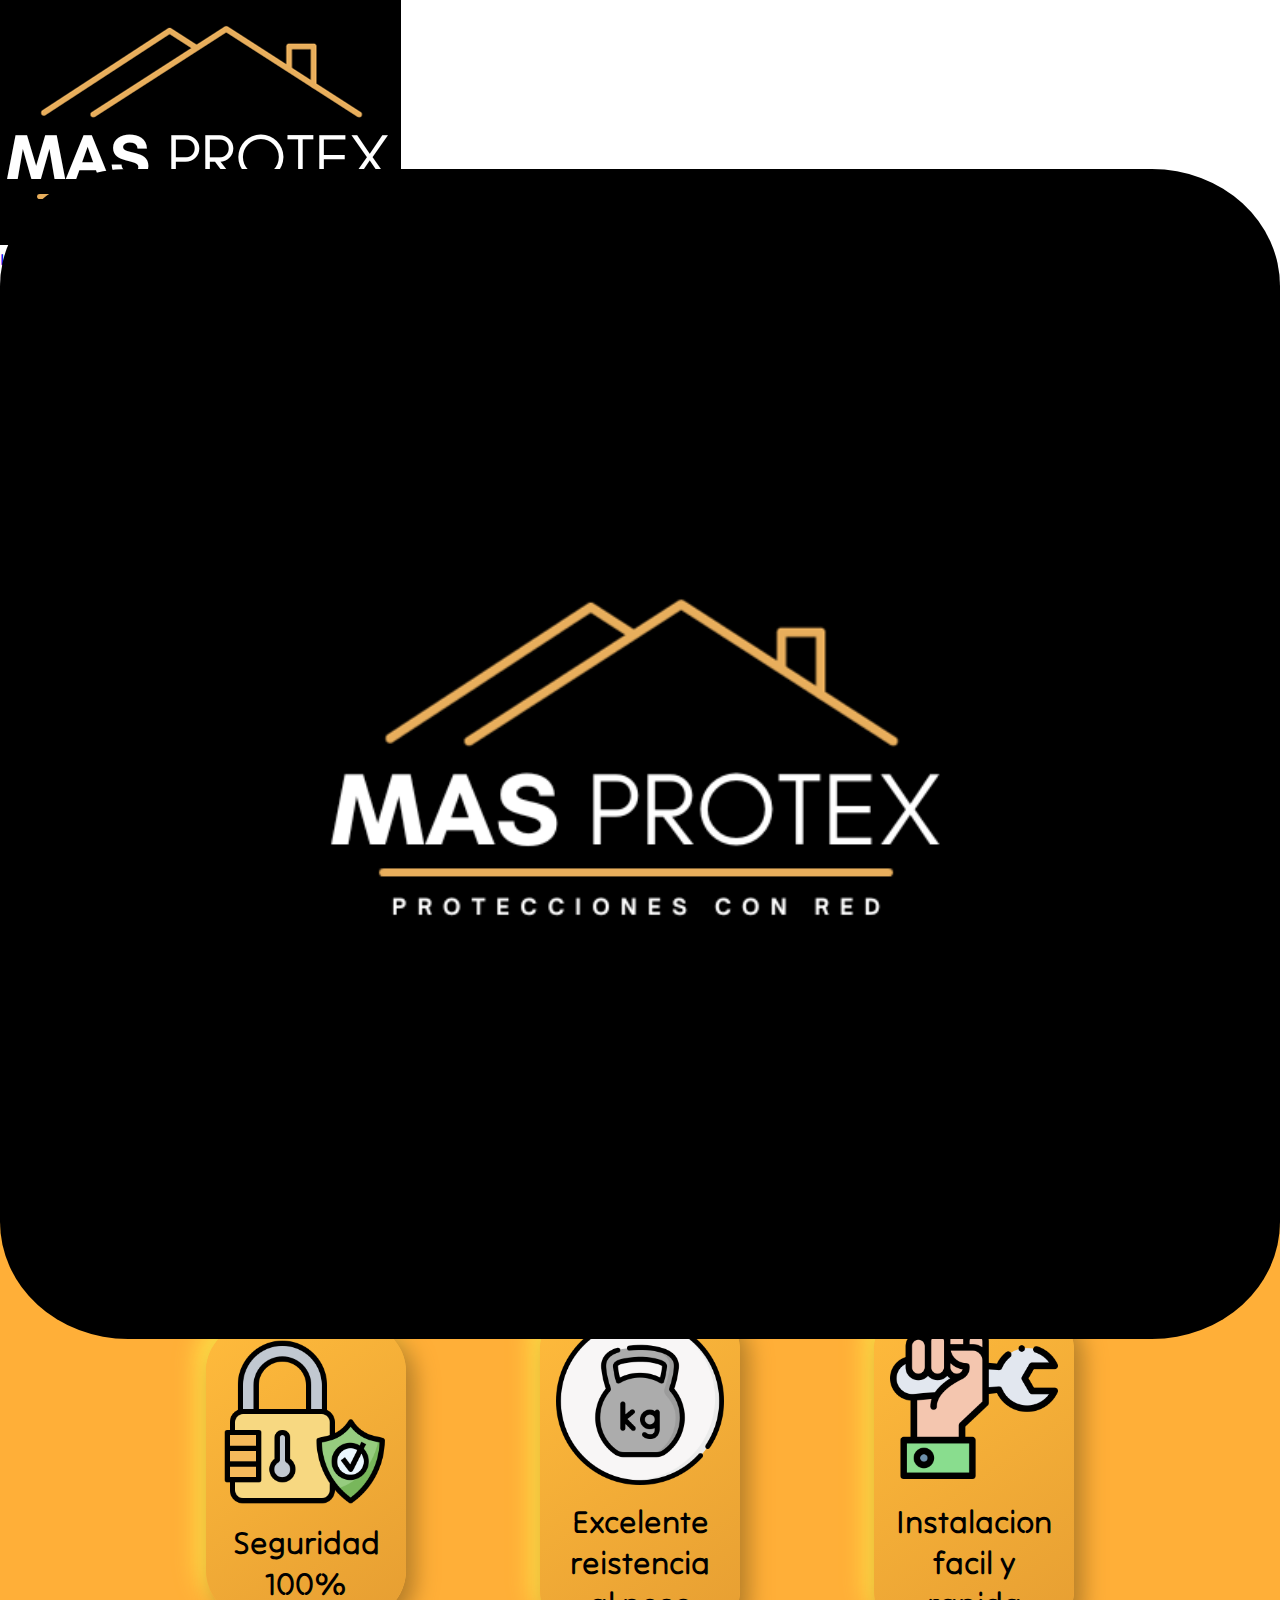
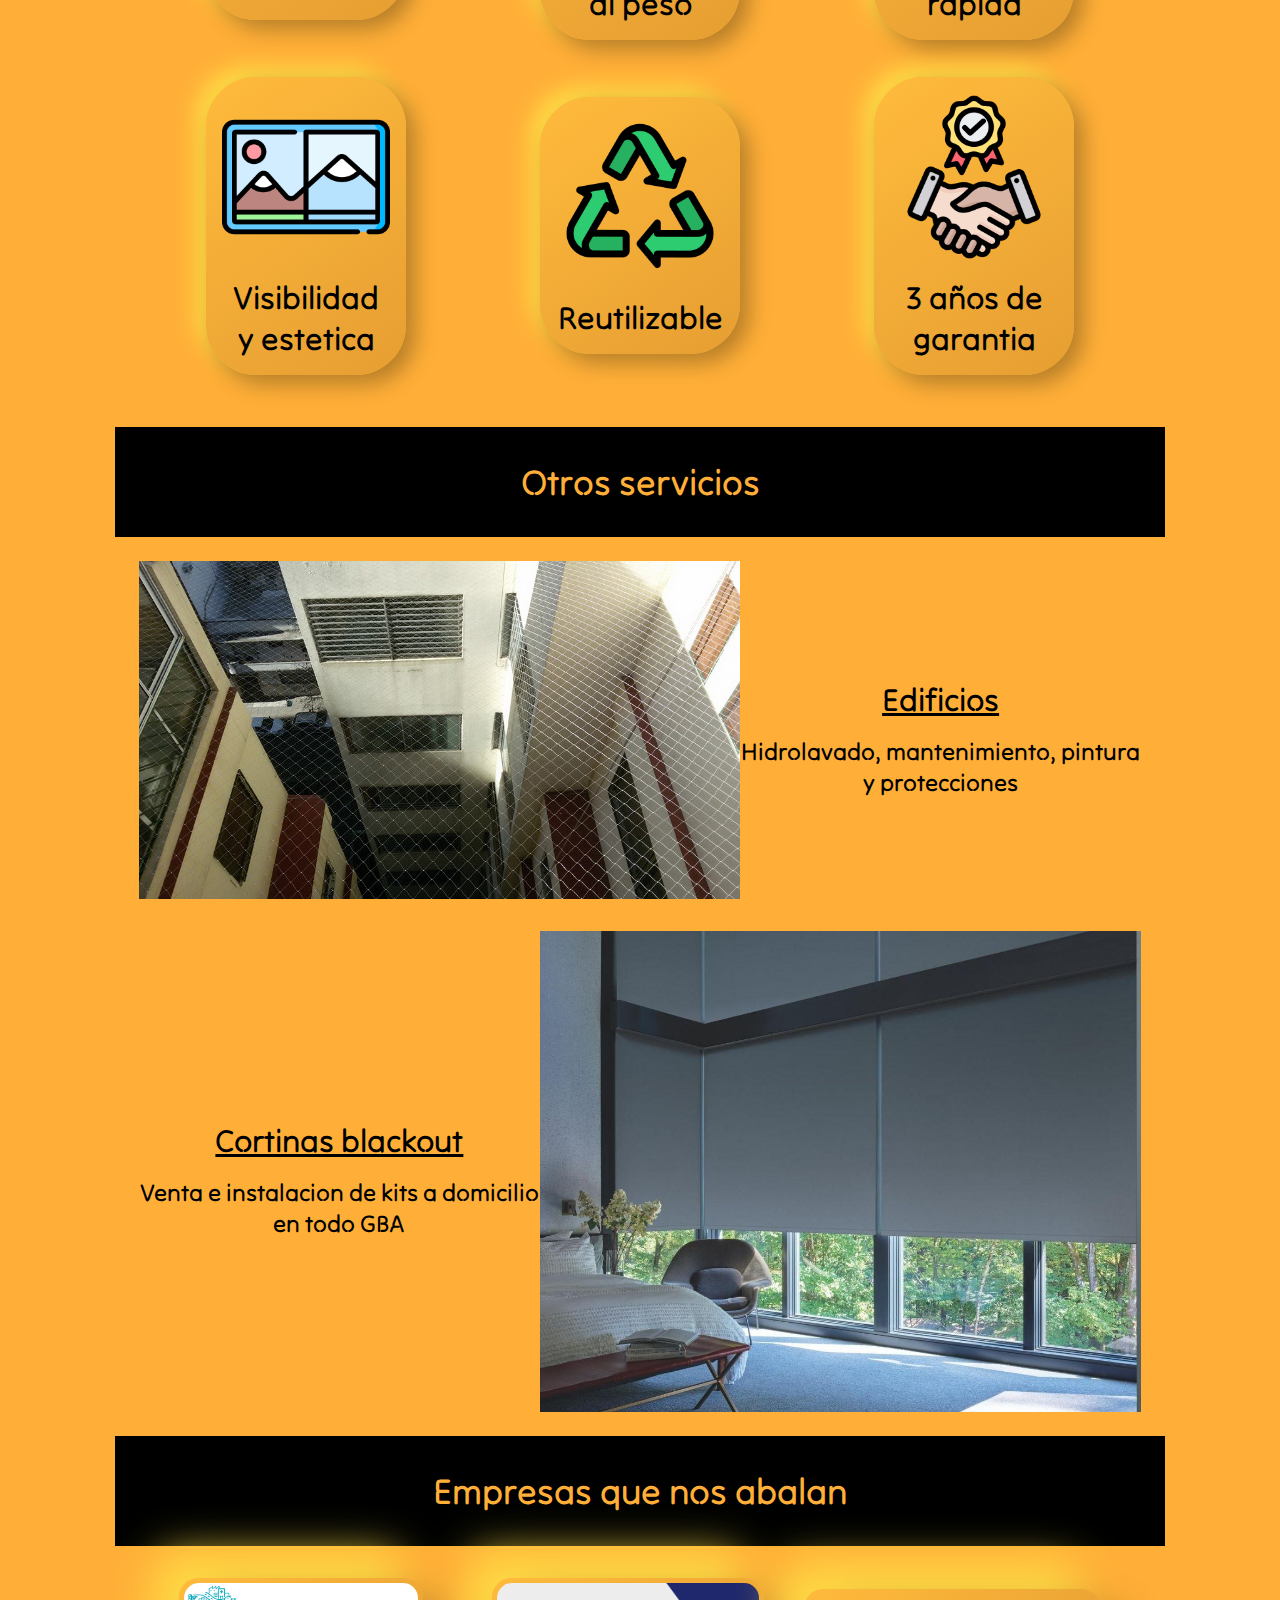
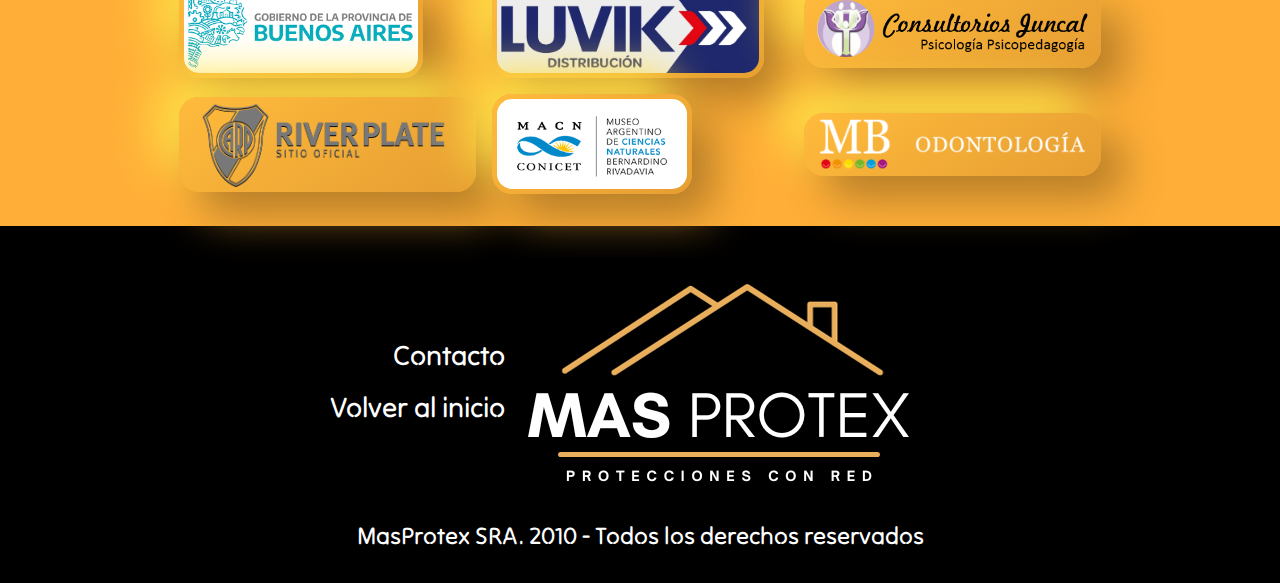
<file: index.html>
<!DOCTYPE html>
<html lang="es">

<head>

  <meta charset="UTF-8">
  <meta name="viewport" content="width=device-width, initial-scale=1.0">
  <meta name="description" content="Protegemos lo que más te importa. Descubre nuestros servicios de protección para balcones, terrazas y trabajos en altura con redes. En MasProtex, brindamos soluciones seguras y confiables para tu tranquilidad. Desde instalación de redes de seguridad en alturas hasta protecciones para espacios al aire libre, estamos comprometidos con tu seguridad. Confía en nuestros expertos para proteger tus seres queridos y tu inversión.">
  <link rel="preconnect" href="https://fonts.googleapis.com">
  <link rel="preconnect" href="https://fonts.gstatic.com" crossorigin>
  <link href="https://fonts.googleapis.com/css2?family=Kanit:ital,wght@0,200;1,600&family=Tilt+Neon&display=swap" rel="stylesheet">
  <link rel="shortcut icon" href="./img/logo-masprotex.png">
  <link href="https://cdn.jsdelivr.net/npm/bootstrap@5.3.2/dist/css/bootstrap.min.css" rel="stylesheet" integrity="sha384-T3c6CoIi6uLrA9TneNEoa7RxnatzjcDSCmG1MXxSR1GAsXEV/Dwwykc2MPK8M2HN" crossorigin="anonymous">
  <link rel="stylesheet" href="./css/style.css">


  <title>Inicio | Nuestros servicios de protecciones y mas</title>

</head>

<body>



  <header class="navbar navbar-expand-lg bg-black">
    <div class="container">
      <a class="navbar-brand" href="./index.html">
        <img src="./img/logo-masprotex.png" alt="Logo MasProtex" class="w-25">
      </a>
      <button class="navbar-toggler" type="button" data-bs-toggle="collapse" data-bs-target="#navbarNavDropdown"
        aria-controls="navbarNavDropdown" aria-expanded="false" aria-label="Toggle navigation">
        <span class="navbar-toggler-icon"></span>
      </button>
      <nav class="collapse navbar-collapse justify-content-end" id="navbarNavDropdown">
        <ul class="navbar-nav ">
          <li class="nav-item">
            <a class="nav-link active text-white" aria-current="page" href="./index.html">Inicio</a>
          </li>
          <li class="nav-item">
            <a class="nav-link text-white" href="./pages/nosotros.html">Nosotros</a>
          </li>
          <li class="nav-item">
            <a class="nav-link text-white" href="./pages/redes.html">Redes</a>
          </li>
          <li class="nav-item ">
            <a class="nav-link text-white" href="./pages/galeria.html">Galeria</a>
          </li>
          <li class="nav-item">
            <a class="nav-link text-white" href="./pages/contacto.html">Contacto</a>
          </li>

        </ul>
    </div>
  </header>



  <main>

    <section class="conteiner">
      <div class="portada">     
        
        <img src="./img/logo-masprotex.png" alt="Logotipo animado" class="logotipo">

        <h3 class="portada__texto">Protecciones con redes, trabajos en altura y mas</h3>
      </div>

 


      <h2>Beneficios</h2>

    </section>

    <article class="conteiner beneficios">



      <div class="beneficios__card"><img src="./img/icon-seguridad.png" alt="Seguridad"> <span>Seguridad 100%</span>
      </div>

      <div class="beneficios__card"><img src="./img/icon-resistencia.png" alt="Resistencia"> <span>Excelente reistencia
          al peso</span></div>

      <div class="beneficios__card"><img src="./img/icon-instalacion.png" alt="Instalacion"><span>Instalacion facil y
          rapida</span></div>

      <div class="beneficios__card"><img src="./img/icon-estetica.png" alt="Estetica"><span>Visibilidad y
          estetica</span></div>

      <div class="beneficios__card"><img src="./img/icon-reciclable.png" alt="Reutilizable"><span>Reutilizable</span>
      </div>

      <div class="beneficios__card"><img src="./img/icon-garantia.png" alt="Garantia"><span>3 años de garantia</span>
      </div>


    </article>

    <h2 class="conteiner">Otros servicios</h2>

    <section class="conteiner servicios">


      <article class="servicios__1">

        <img src="./img/techo-pulmon1.jpg" alt="habilitaciones de edificios">

        <div>
          <h4>Edificios</h4>

          <p>Hidrolavado, mantenimiento, pintura y protecciones</p>
        </div>


      </article>

      <article class="servicios__2">

        <img src="./img/blackout.jpg" alt="Cortinas blackout">

        <div>
          <h4>Cortinas blackout</h4>

          <p>Venta e instalacion de kits a domicilio en todo GBA</p>
        </div>

      </article>
    </section>

      <h2 class="conteiner">Empresas que nos abalan</h2>

      <article class="conteiner">
        <div class="abal">
          <img src="./img/emp-gob.png" alt="Logo gobierno de buenos aires">
          <img src="./img/emp-luv.jpg" alt="Logo luvik distribucion">
          <img src="./img/emp-consu.png" alt="Logo consultorios juncal">
          <img src="./img/emp-river.png" alt="Logo river plate">
          <img src="./img/emp-mus.jpg" alt="Logo museo de ciencias naturales">
          <img src="./img/emp-odo.png" alt="Logo MB odontologia">
        </div>
      </article>



  </main>

  <footer>


    <nav>
      <ol>
        <li><a href="./pages/contacto.html">Contacto</a></li>
        <li><a href="./index.html" class="active">Volver al inicio</a></li>
      </ol>
    </nav>


    <img src="./img/logo-masprotex.png" alt="Logo MasProtex" class="logo">

    <h6>MasProtex SRA. 2010 - Todos los derechos reservados</h6>

  </footer>

  <script src="https://cdn.jsdelivr.net/npm/bootstrap@5.3.2/dist/js/bootstrap.bundle.min.js"
    integrity="sha384-C6RzsynM9kWDrMNeT87bh95OGNyZPhcTNXj1NW7RuBCsyN/o0jlpcV8Qyq46cDfL"
    crossorigin="anonymous"></script>

</body>

</html>
</file>
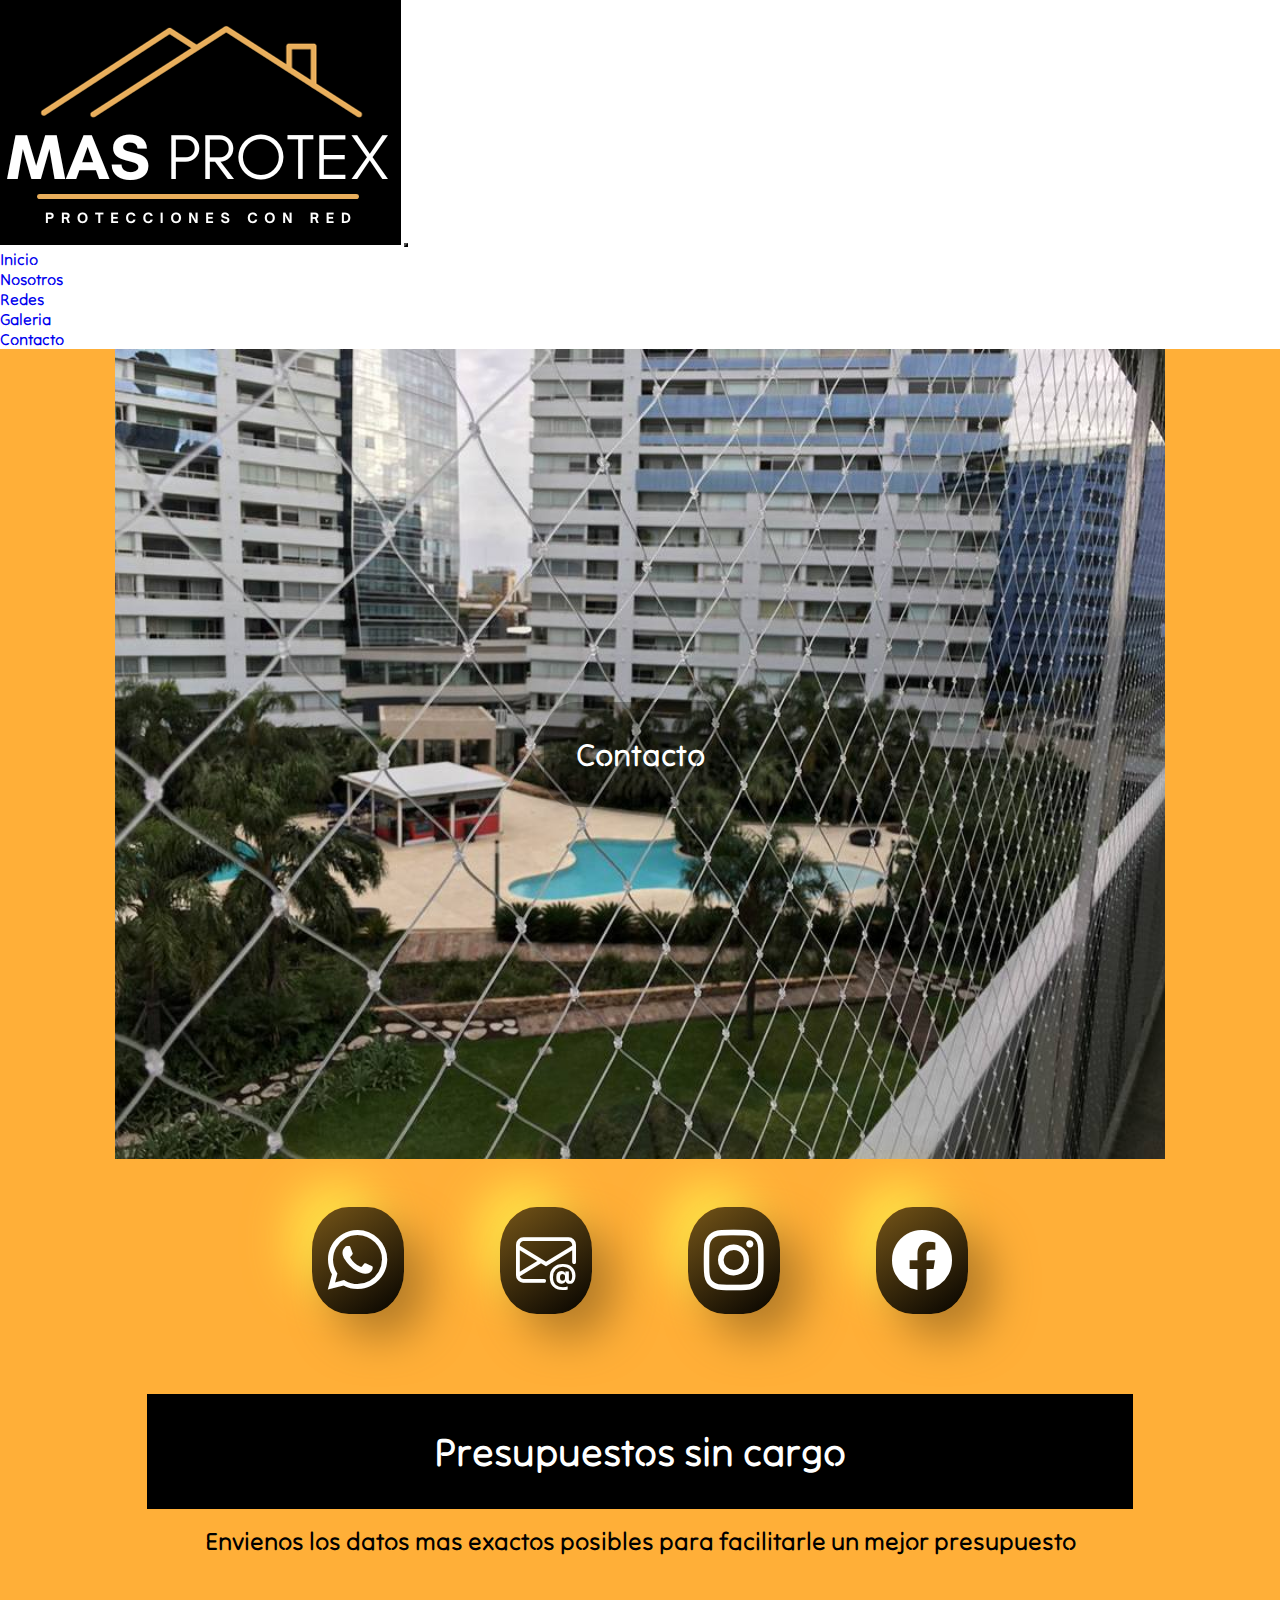
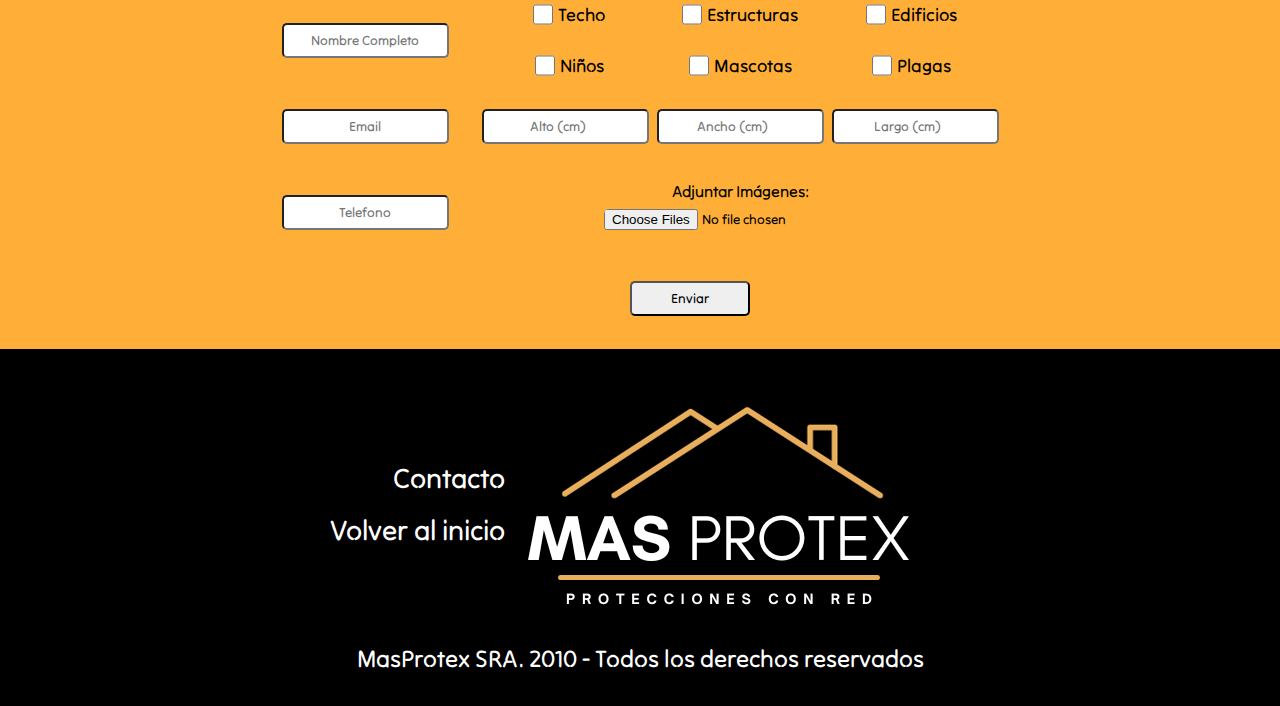
<file: pages/contacto.html>
<!DOCTYPE html>
<html lang="es">

<head>

  <meta charset="UTF-8">
  <meta name="viewport" content="width=device-width, initial-scale=1.0">
  <meta name="description"
    content="¡Contáctanos hoy mismo para proteger lo que más te importa! Somos expertos en protecciones con redes y estamos listos para ayudarte. En nuestra página de contacto, puedes solicitar información, presupuestos personalizados o aclarar cualquier duda. Nuestra dedicación es garantizar tu seguridad y la de tus seres queridos. No dudes en ponerte en contacto con nosotros y descubrir cómo podemos satisfacer tus necesidades de protección con redes.">
  <link rel="preconnect" href="https://fonts.googleapis.com">
  <link rel="preconnect" href="https://fonts.gstatic.com" crossorigin>
  <link href="https://fonts.googleapis.com/css2?family=Kanit:ital,wght@0,200;1,600&family=Tilt+Neon&display=swap"
    rel="stylesheet">
  <link rel="shortcut icon" href="../img/logo-masprotex.png">
  <link href="https://cdn.jsdelivr.net/npm/bootstrap@5.3.2/dist/css/bootstrap.min.css" rel="stylesheet"
    integrity="sha384-T3c6CoIi6uLrA9TneNEoa7RxnatzjcDSCmG1MXxSR1GAsXEV/Dwwykc2MPK8M2HN" crossorigin="anonymous">
  <link rel="stylesheet" href="https://cdn.jsdelivr.net/npm/bootstrap-icons@1.11.1/font/bootstrap-icons.css">
  <link rel="stylesheet" href="../css/style.css">

  <title>Contacto | Presupuestos sin cargo - atencion al cliente </title>
</head>

<body>

  <header class="navbar navbar-expand-lg bg-black">
    <div class="container">
      <a class="navbar-brand" href="../index.html">
        <img src="../img/logo-masprotex.png" alt="Logo MasProtex" class="w-25">
      </a>
      <button class="navbar-toggler" type="button" data-bs-toggle="collapse" data-bs-target="#navbarNavDropdown"
        aria-controls="navbarNavDropdown" aria-expanded="false" aria-label="Toggle navigation">
        <span class="navbar-toggler-icon"></span>
      </button>
      <nav class="collapse navbar-collapse justify-content-end"" id=" navbarNavDropdown">
        <ul class="navbar-nav ">
          <li class="nav-item">
            <a class="nav-link text-white" aria-current="page" href="../index.html">Inicio</a>
          </li>
          <li class="nav-item">
            <a class="nav-link text-white" href="./nosotros.html">Nosotros</a>
          </li>
          <li class="nav-item">
            <a class="nav-link text-white" href="./redes.html">Redes</a>
          </li>
          <li class="nav-item ">
            <a class="nav-link text-white" href="./galeria.html">Galeria</a>
          </li>
          <li class="nav-item">
            <a class="nav-link active text-white" href="./contacto.html">Contacto</a>
          </li>

        </ul>
      </nav>
    </div>
  </header>

  <main>


    <section class="conteiner">

      <div class="portada-contacto">
        <h1 class="portada-contacto__texto">Contacto</h1>
      </div>

      <article class="social">
        <a target="_blank" href="https://api.whatsapp.com/send/?phone=54901169459085" class="icon bi bi-whatsapp"></a>
        <a target="_blank" href="mailto:info@masprotex.com.ar?subject=Presupuesto" class="bi bi-envelope-at"></a>
        <a target="_blank" href="https://www.instagram.com/mas.protex/" class="bi bi-instagram"></a>
        <a target="_blank" href="https://www.facebook.com/MasProtex" class="bi bi-facebook"></a>
      </article>
    </section>



    <section class="conteiner">

      <div class="presupuesto">
        <h3 class="presupuesto__titulo">Presupuestos sin cargo</h3>
        <span class="presupuesto__texto">Envienos los datos mas exactos posibles para facilitarle un mejor
          presupuesto</span>
      </div>

      <form action="procesar_formulario.php" method="post" enctype="multipart/form-data" class="datos">
        <div class="datos__nombre">
          <input type="text" id="nombre" name="nombre" required placeholder="Nombre Completo">
        </div>

        <div class="datos__email">
          <input type="email" id="email" name="email" required placeholder="Email">
        </div>

        <div class="datos__telefono">
          <input type="tel" id="telefono" name="telefono" required placeholder="Telefono">
        </div>

        <div class="datos__medidas">
          <input type="number" name="alto" placeholder="Alto (cm)" required>
          <input type="number" name="ancho" placeholder="Ancho (cm)" required>
          <input type="number" name="largo" placeholder="Largo (cm)" required>
        </div>

        <div class="datos__marcadores">
          <div><input type="checkbox" id="techo" value="Techo">
            <label for="techo">Techo</label>
          </div>

          <div><input type="checkbox" id="estructuras" value="Estructuras">
            <label for="estructuras">Estructuras</label>
          </div>

          <div><input type="checkbox" id="edificios" value="Edificios">
            <label for="edificios">Edificios</label>
          </div>

          <div><input type="checkbox" id="ninos" value="Niños">
            <label for="ninos">Niños</label>
          </div>

          <div><input type="checkbox" id="mascotas" value="Mascotas">
            <label for="mascotas">Mascotas</label>
          </div>

          <div><input type="checkbox" id="plagas" value="Plagas">
            <label for="plagas">Plagas</label>
          </div>
        </div>

        <div class="datos__fotos">
          <label for="imagenes">Adjuntar Imágenes:</label>
          <input type="file" class="fotos__btn" id="imagenes" accept="image/*" multiple>
        </div>

        <div class="datos__boton">
          <input type="submit" value="Enviar">
        </div>
      </form>


    </section>


  </main>

  <footer>


    <nav>
      <ol>
        <li><a href="./contacto.html">Contacto</a></li>
        <li><a href="../index.html" class="active">Volver al inicio</a></li>
      </ol>
    </nav>


    <img src="../img/logo-masprotex.png" alt="Logo MasProtex" class="logo">

    <h6>MasProtex SRA. 2010 - Todos los derechos reservados</h6>

  </footer>


  <script src="https://cdn.jsdelivr.net/npm/bootstrap@5.3.2/dist/js/bootstrap.bundle.min.js"
    integrity="sha384-C6RzsynM9kWDrMNeT87bh95OGNyZPhcTNXj1NW7RuBCsyN/o0jlpcV8Qyq46cDfL"
    crossorigin="anonymous"></script>

</body>

</html>
</file>
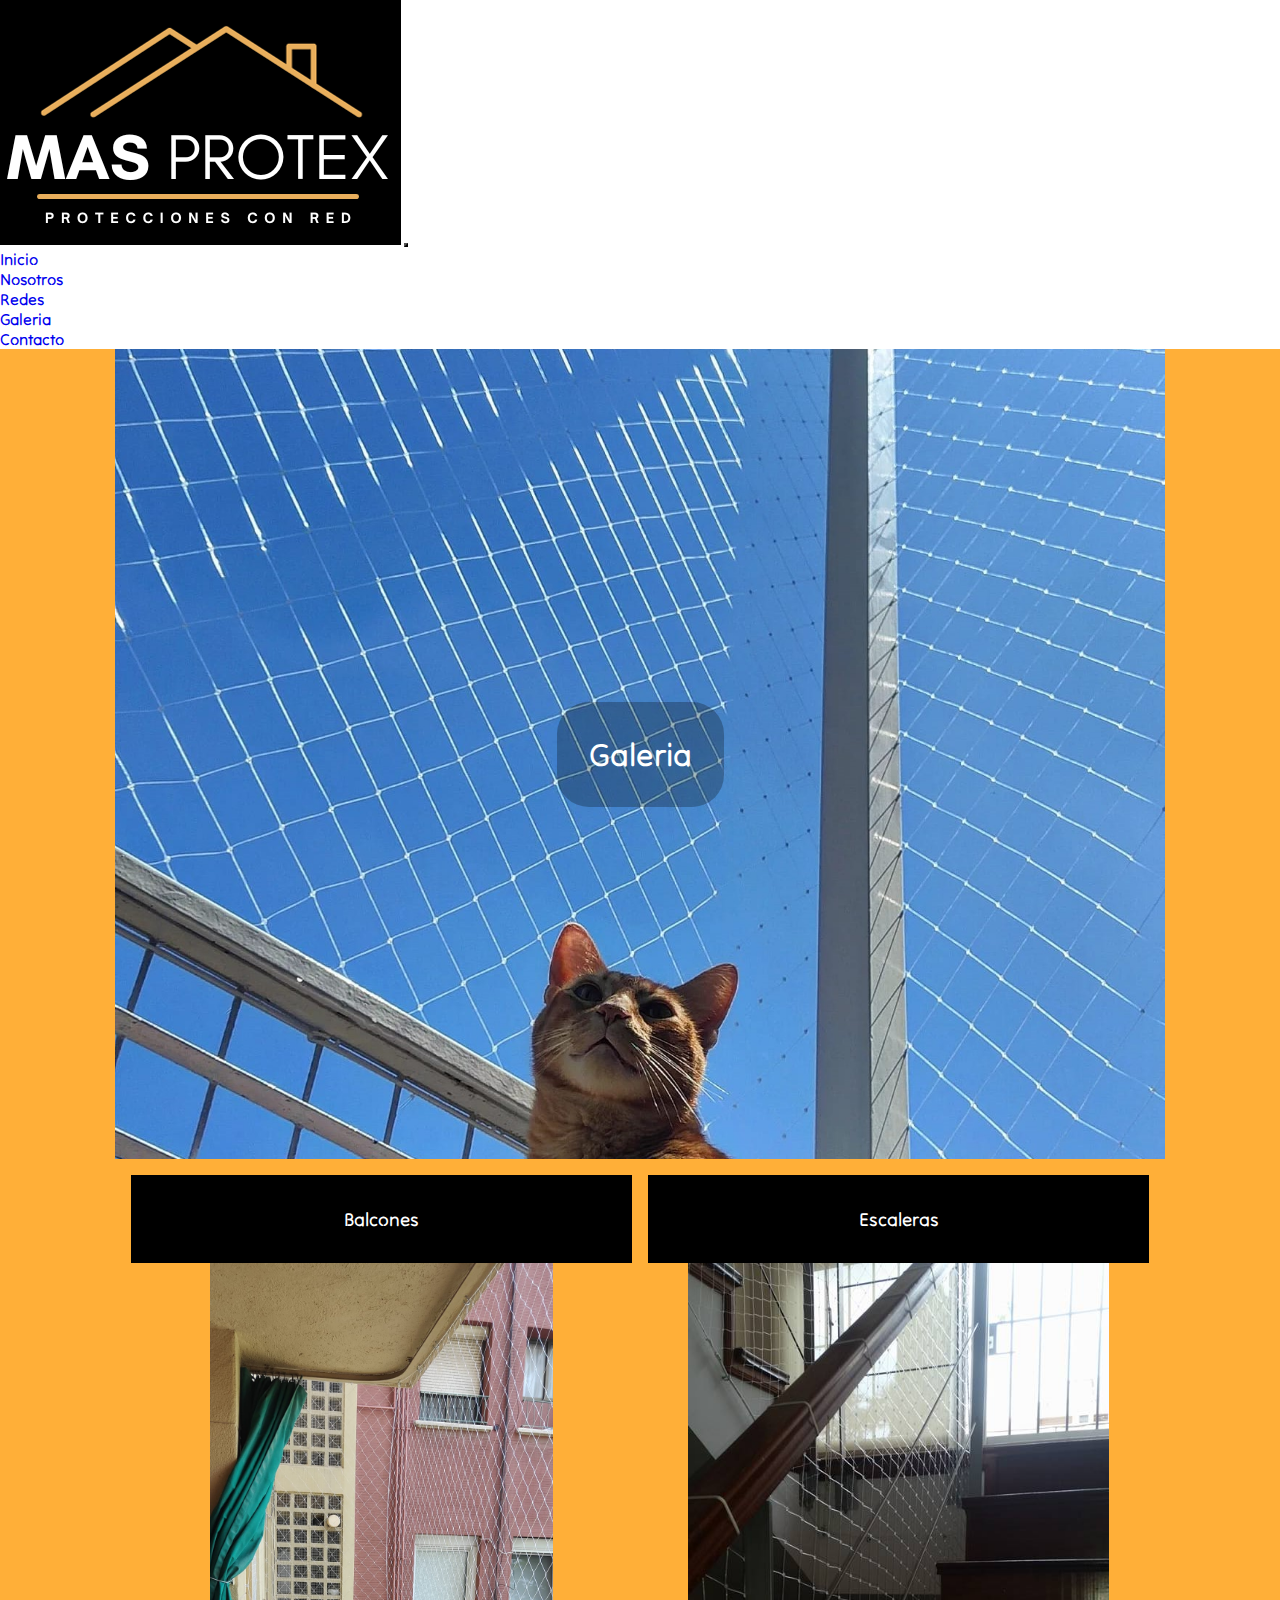
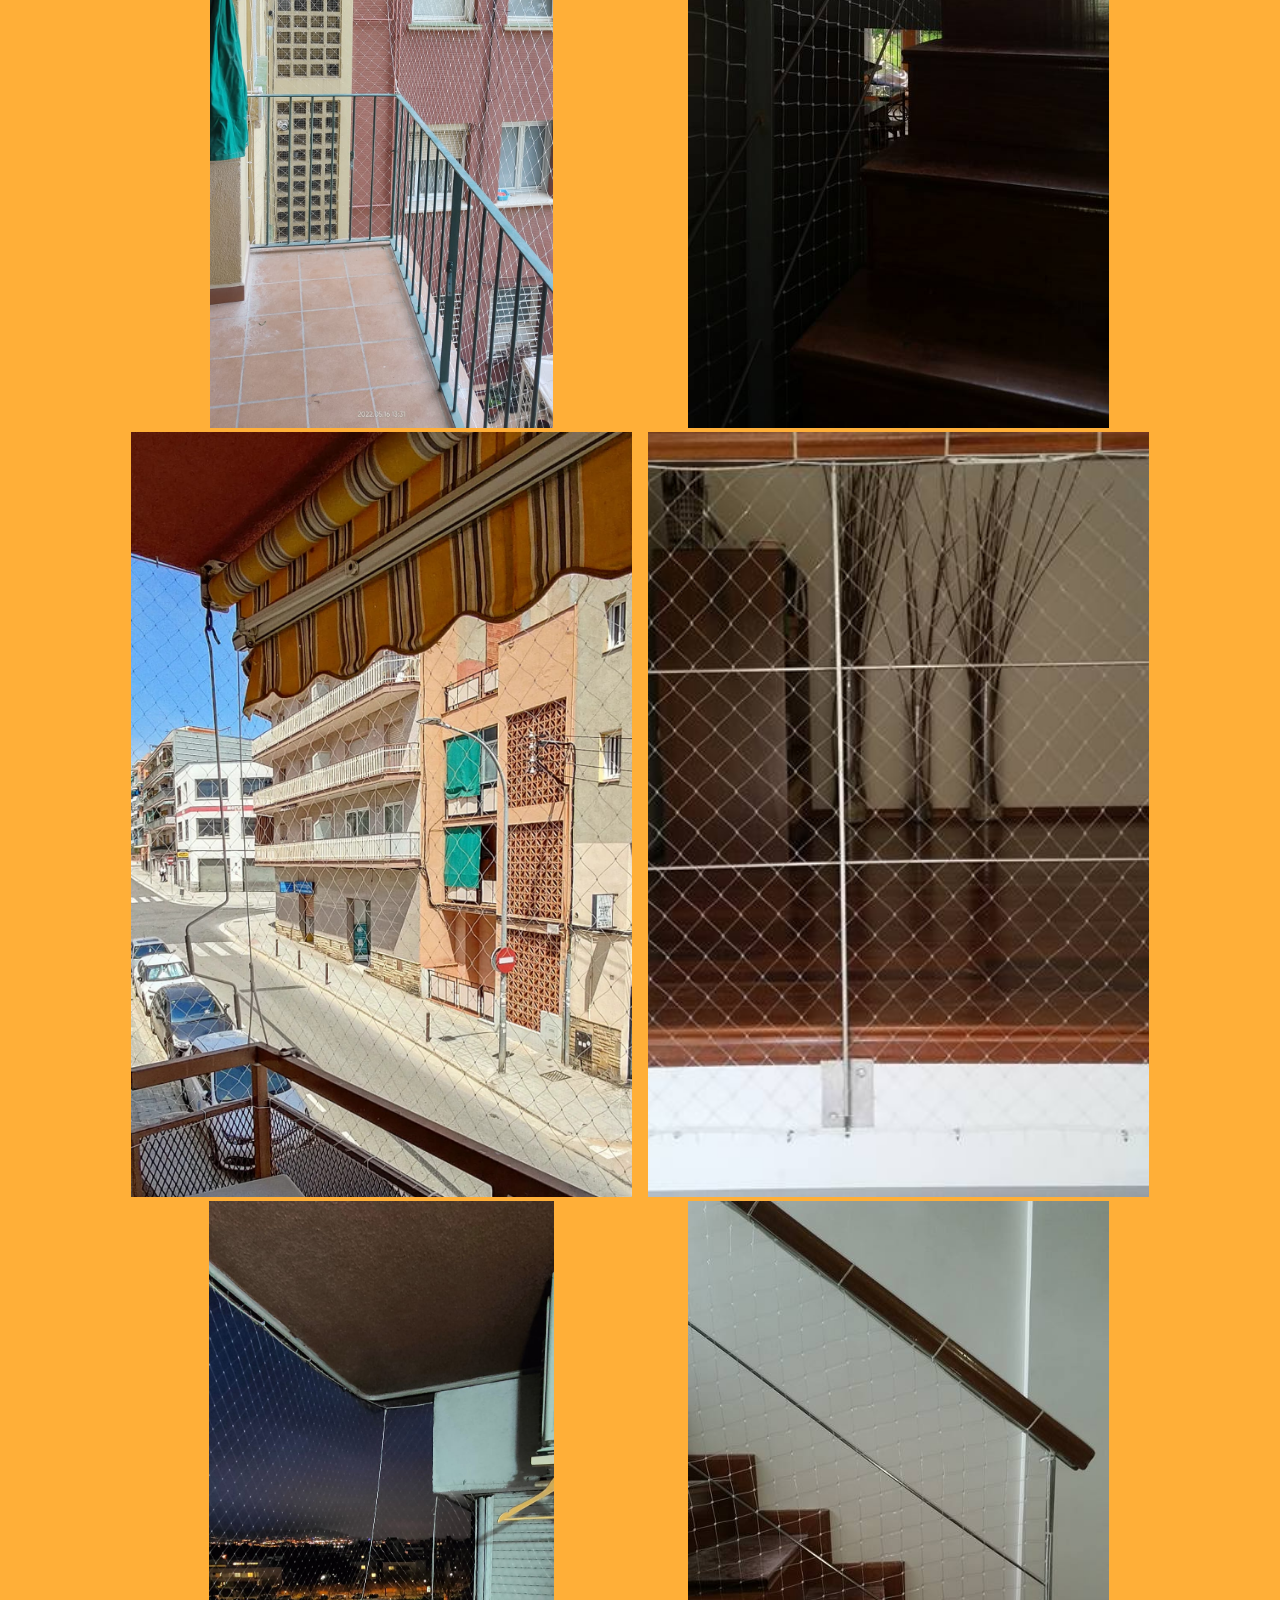
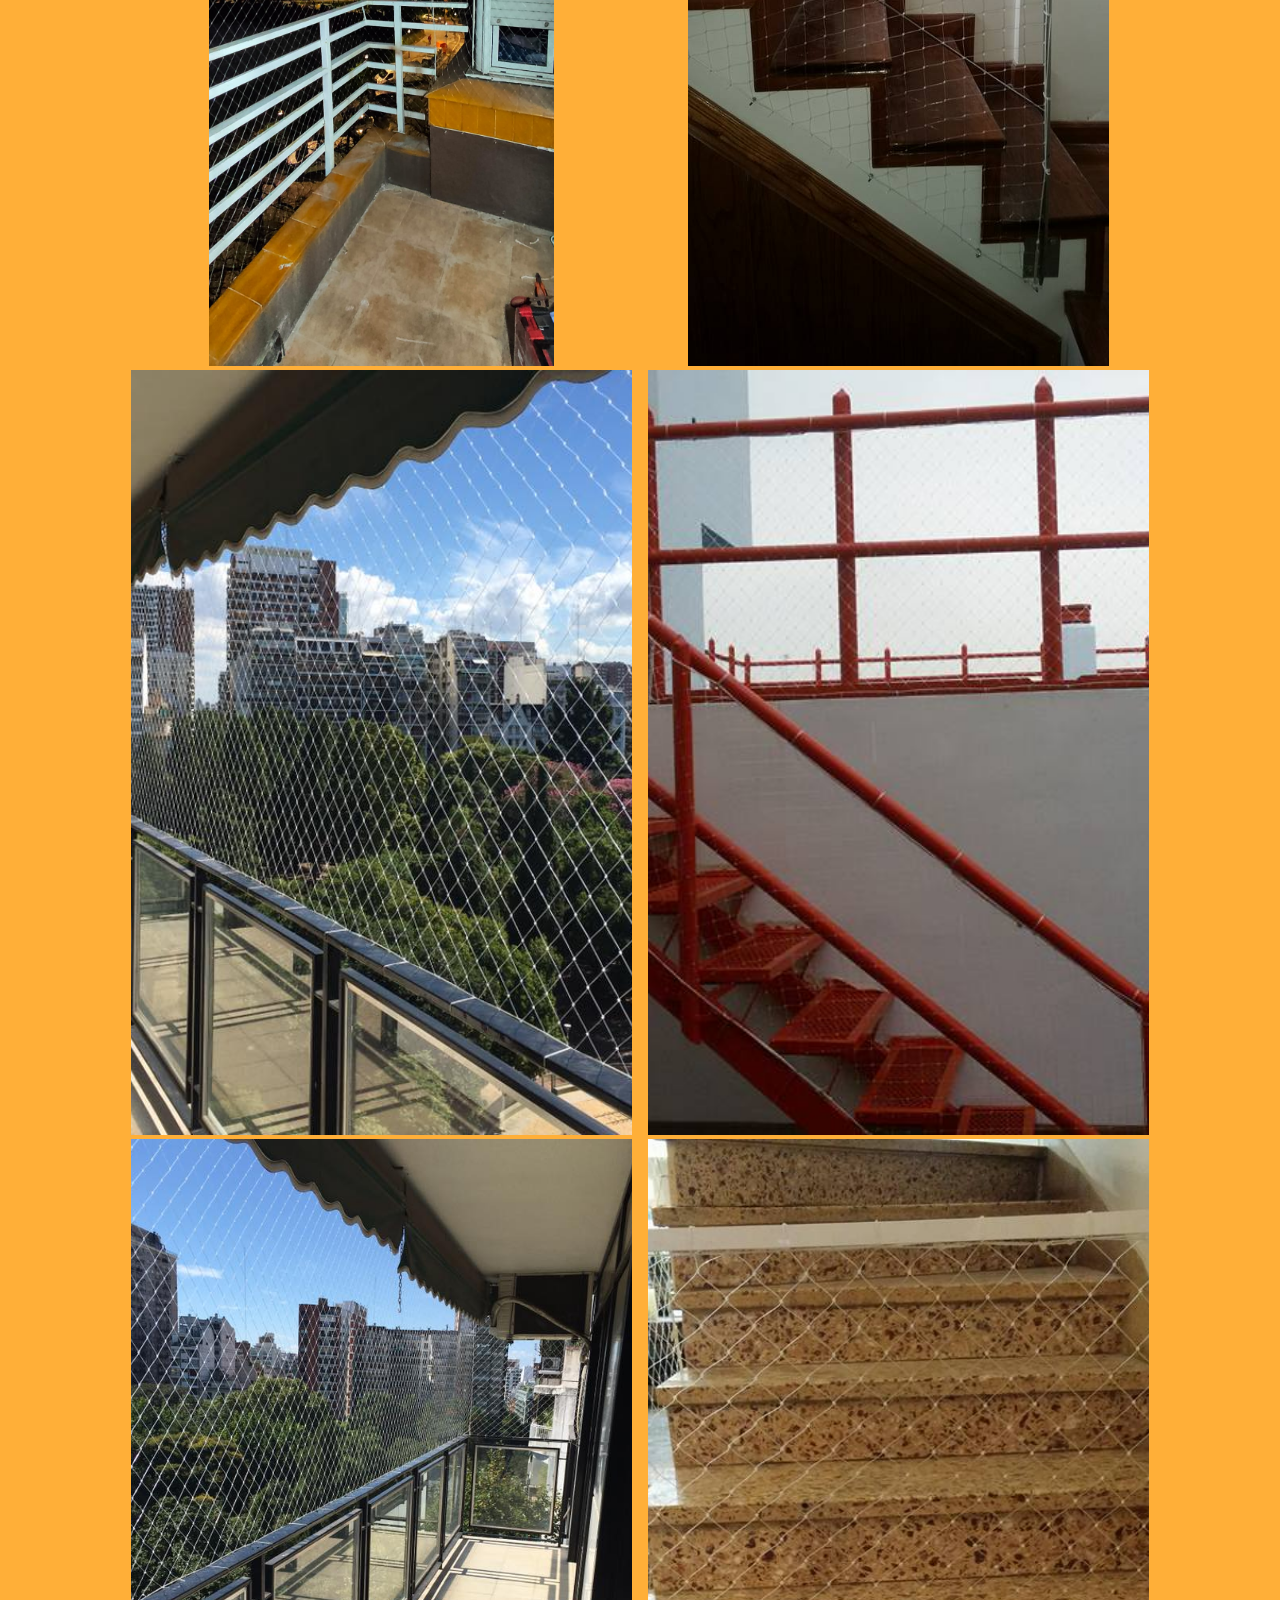
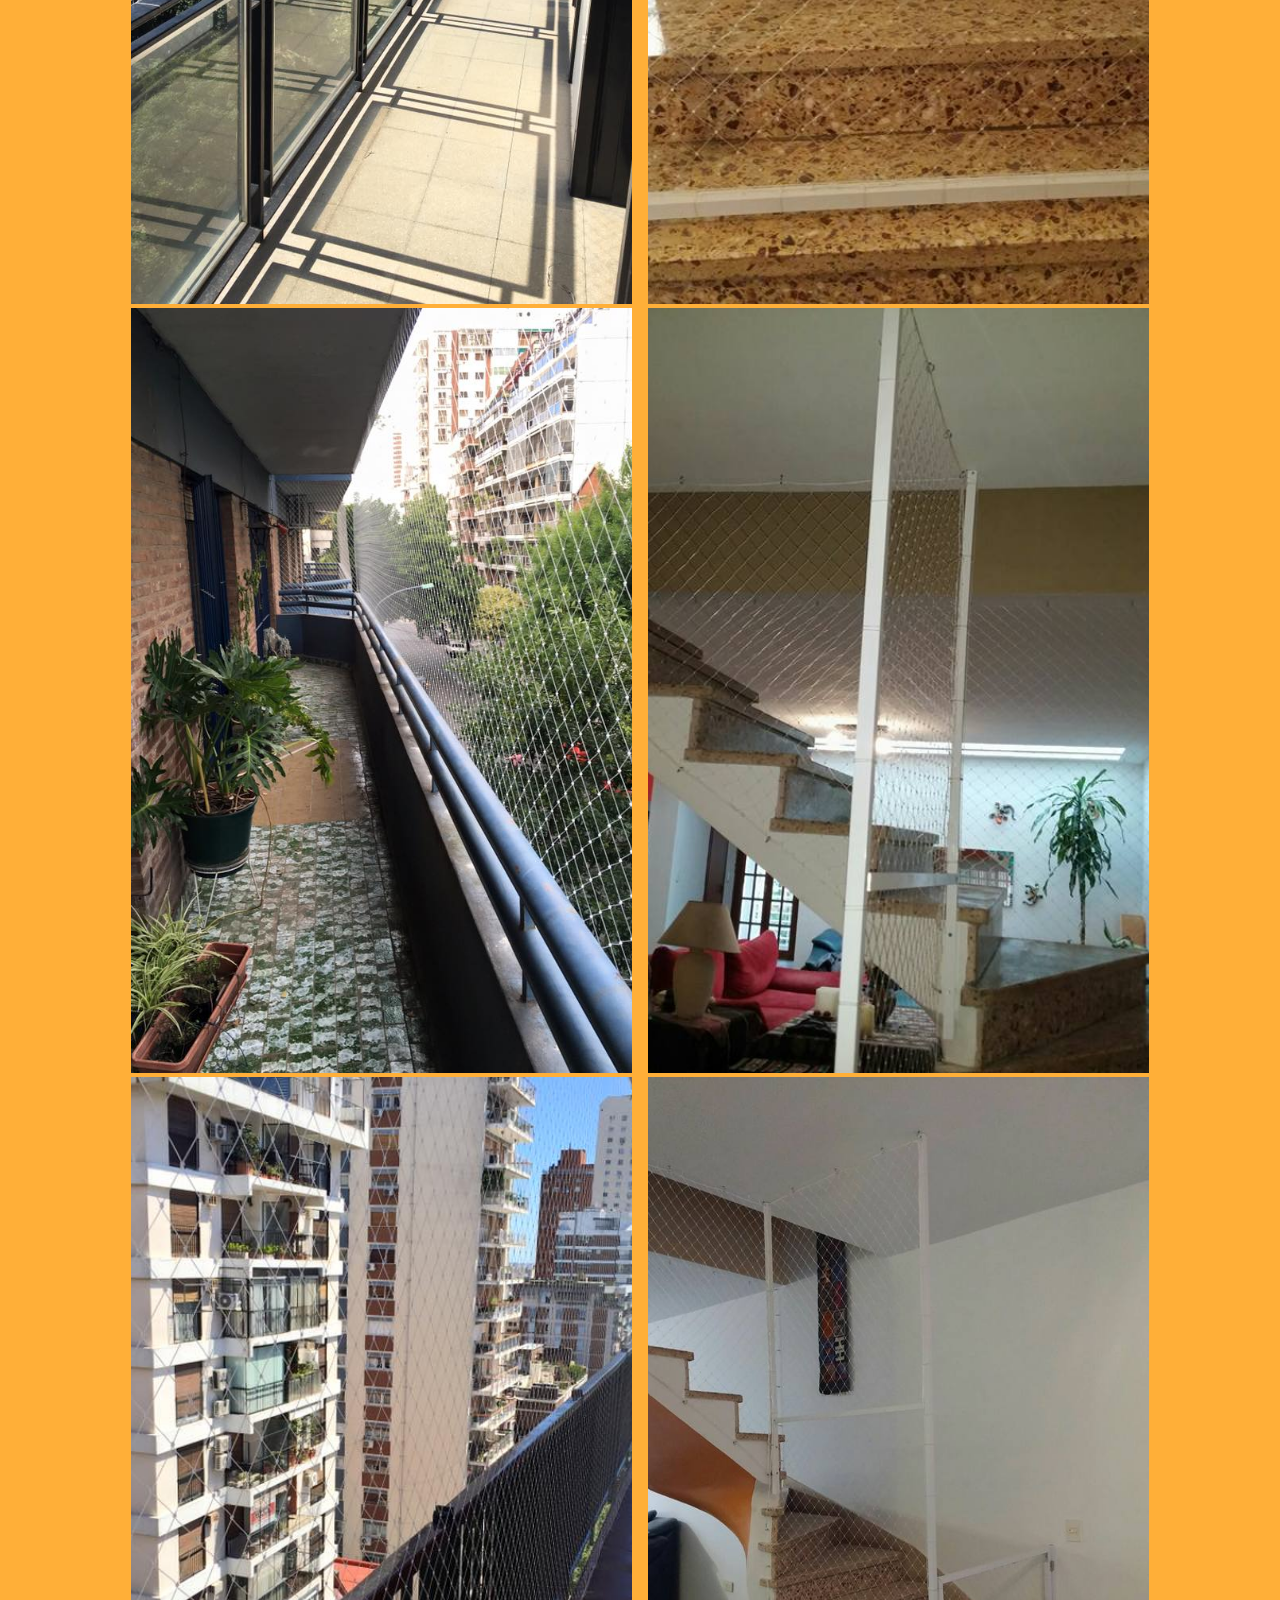
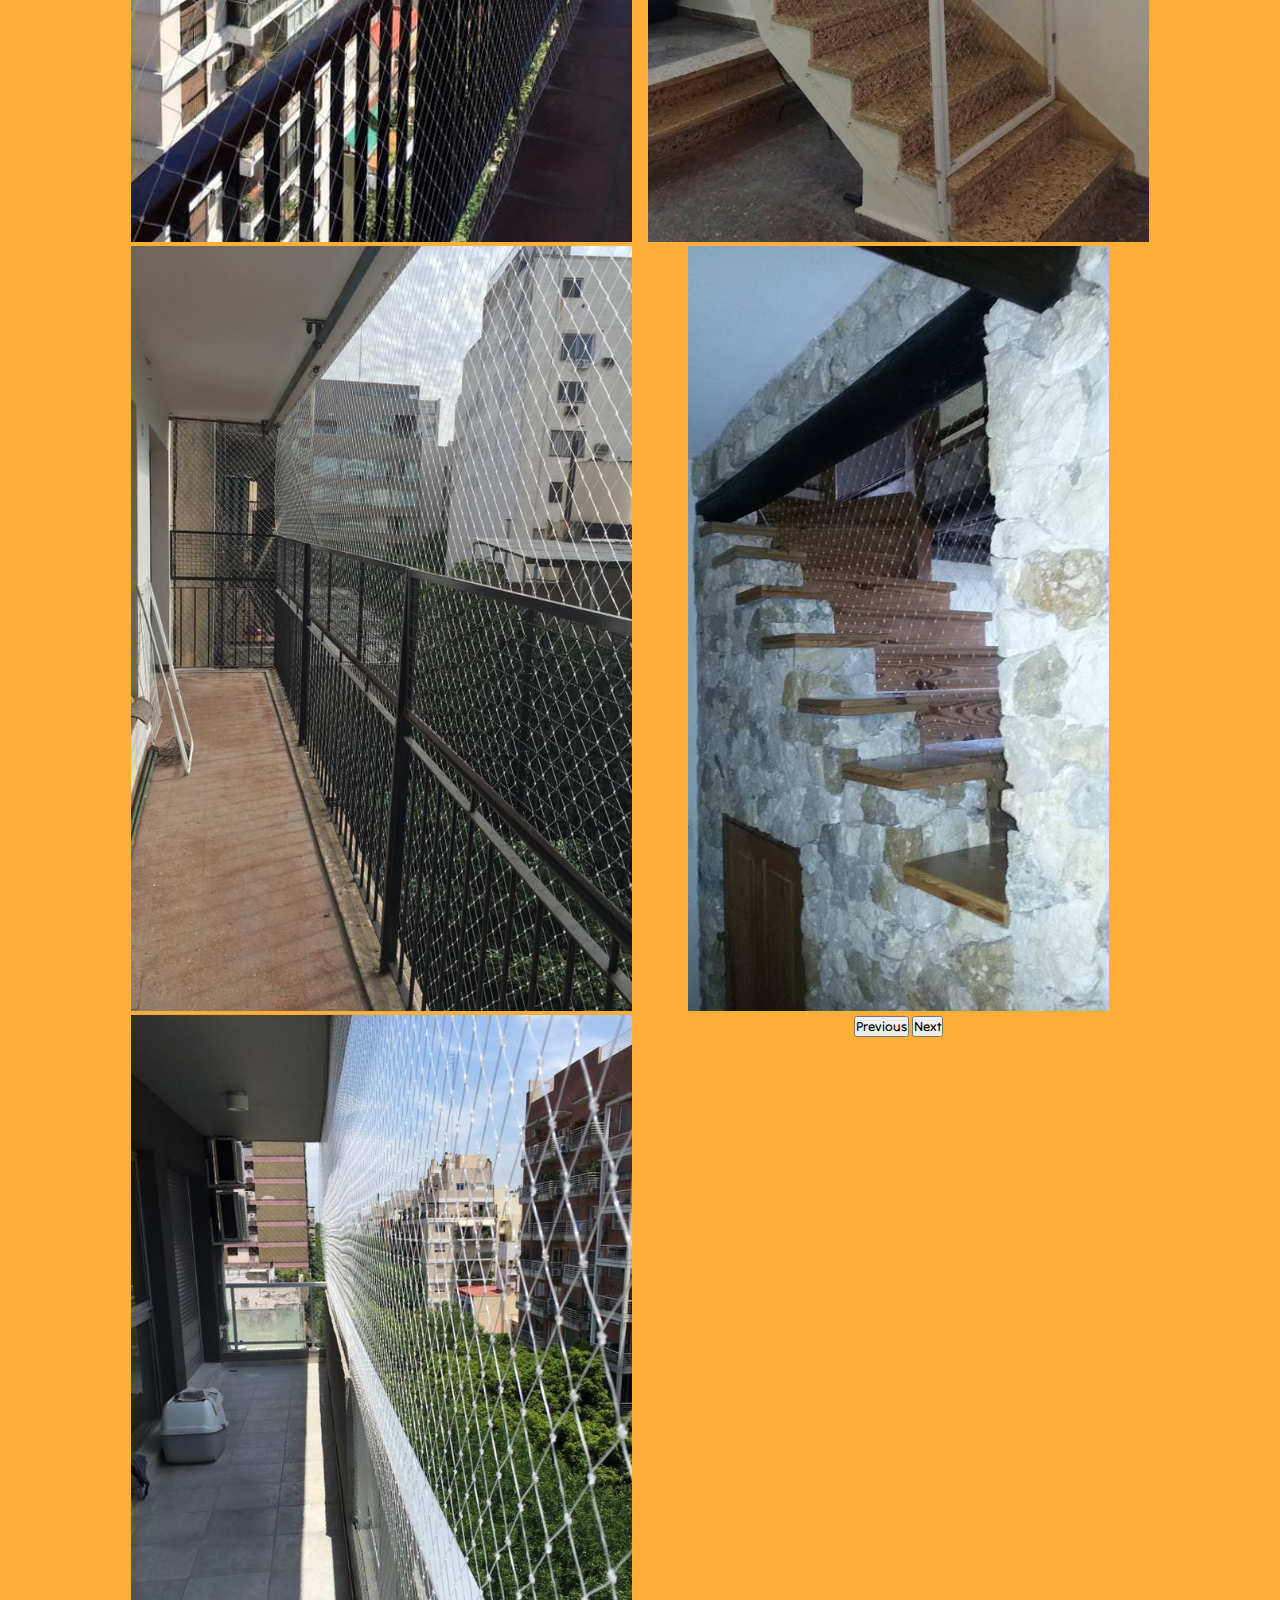
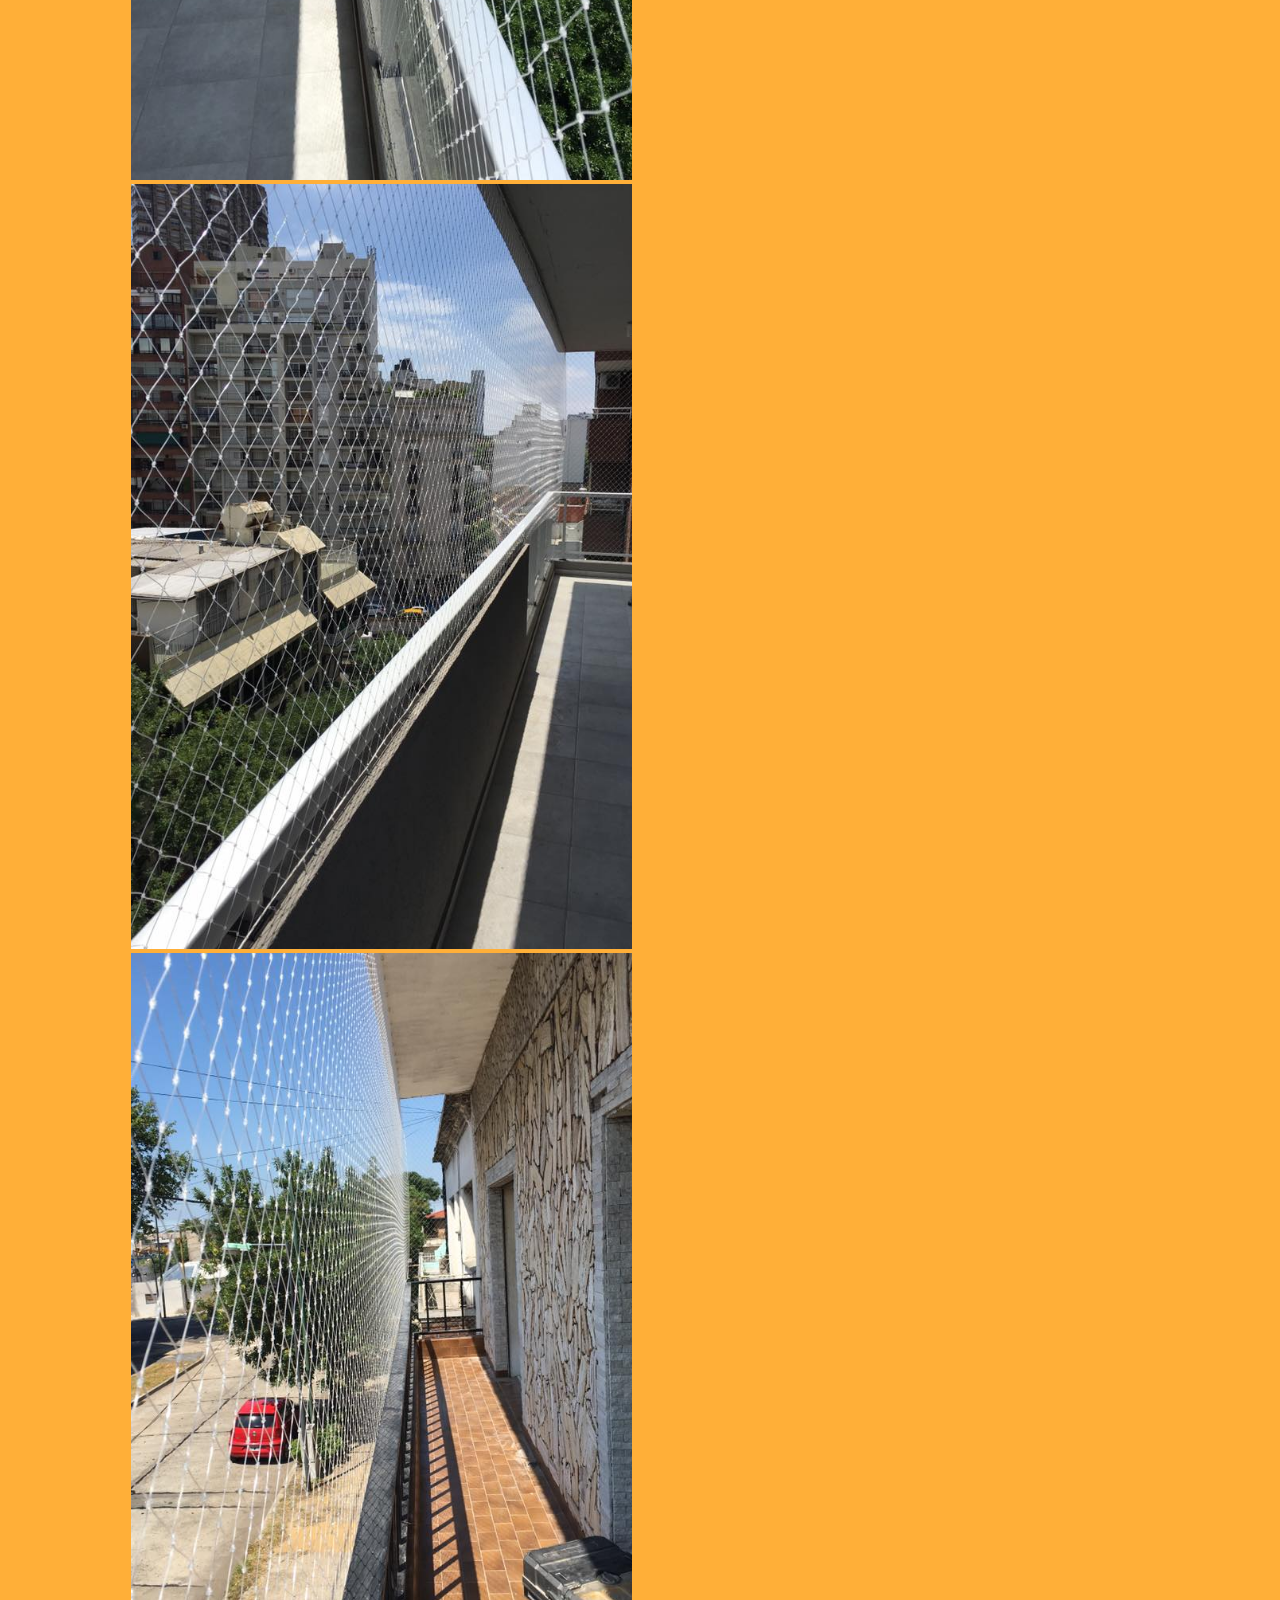
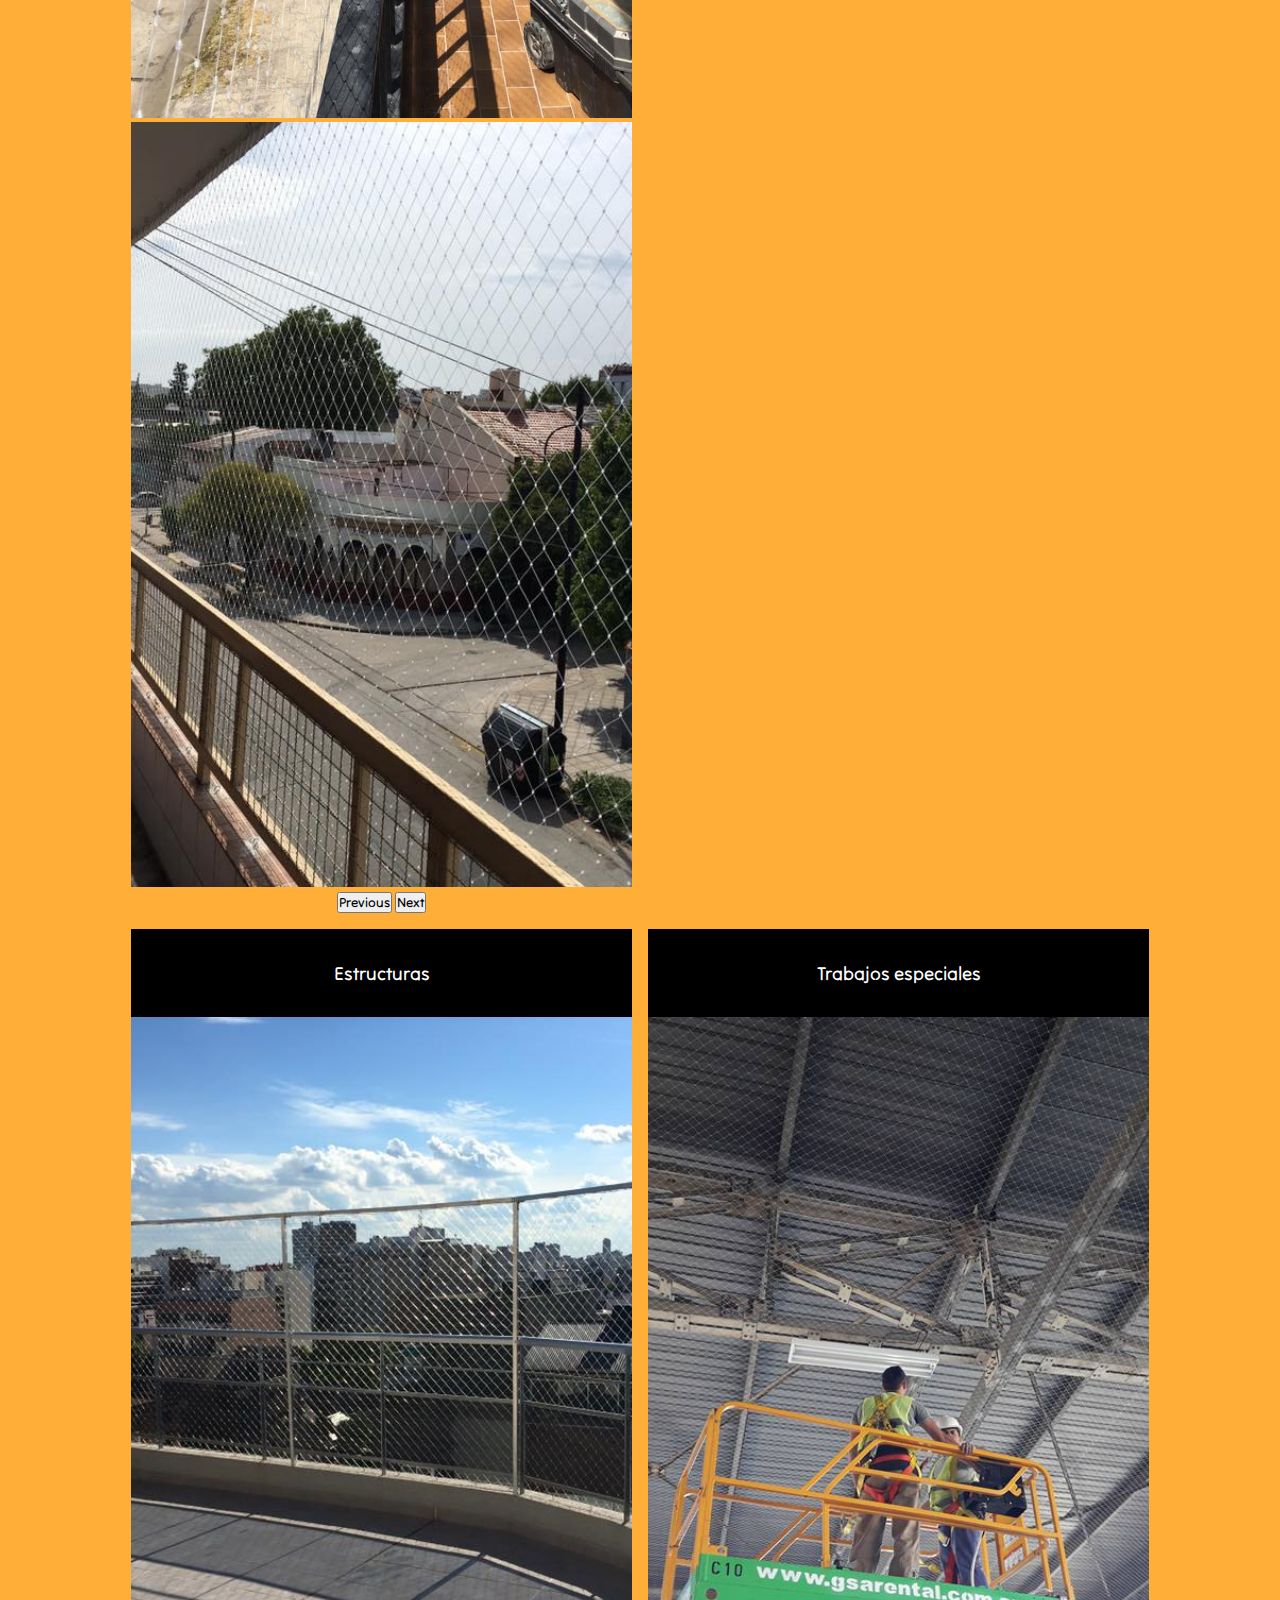
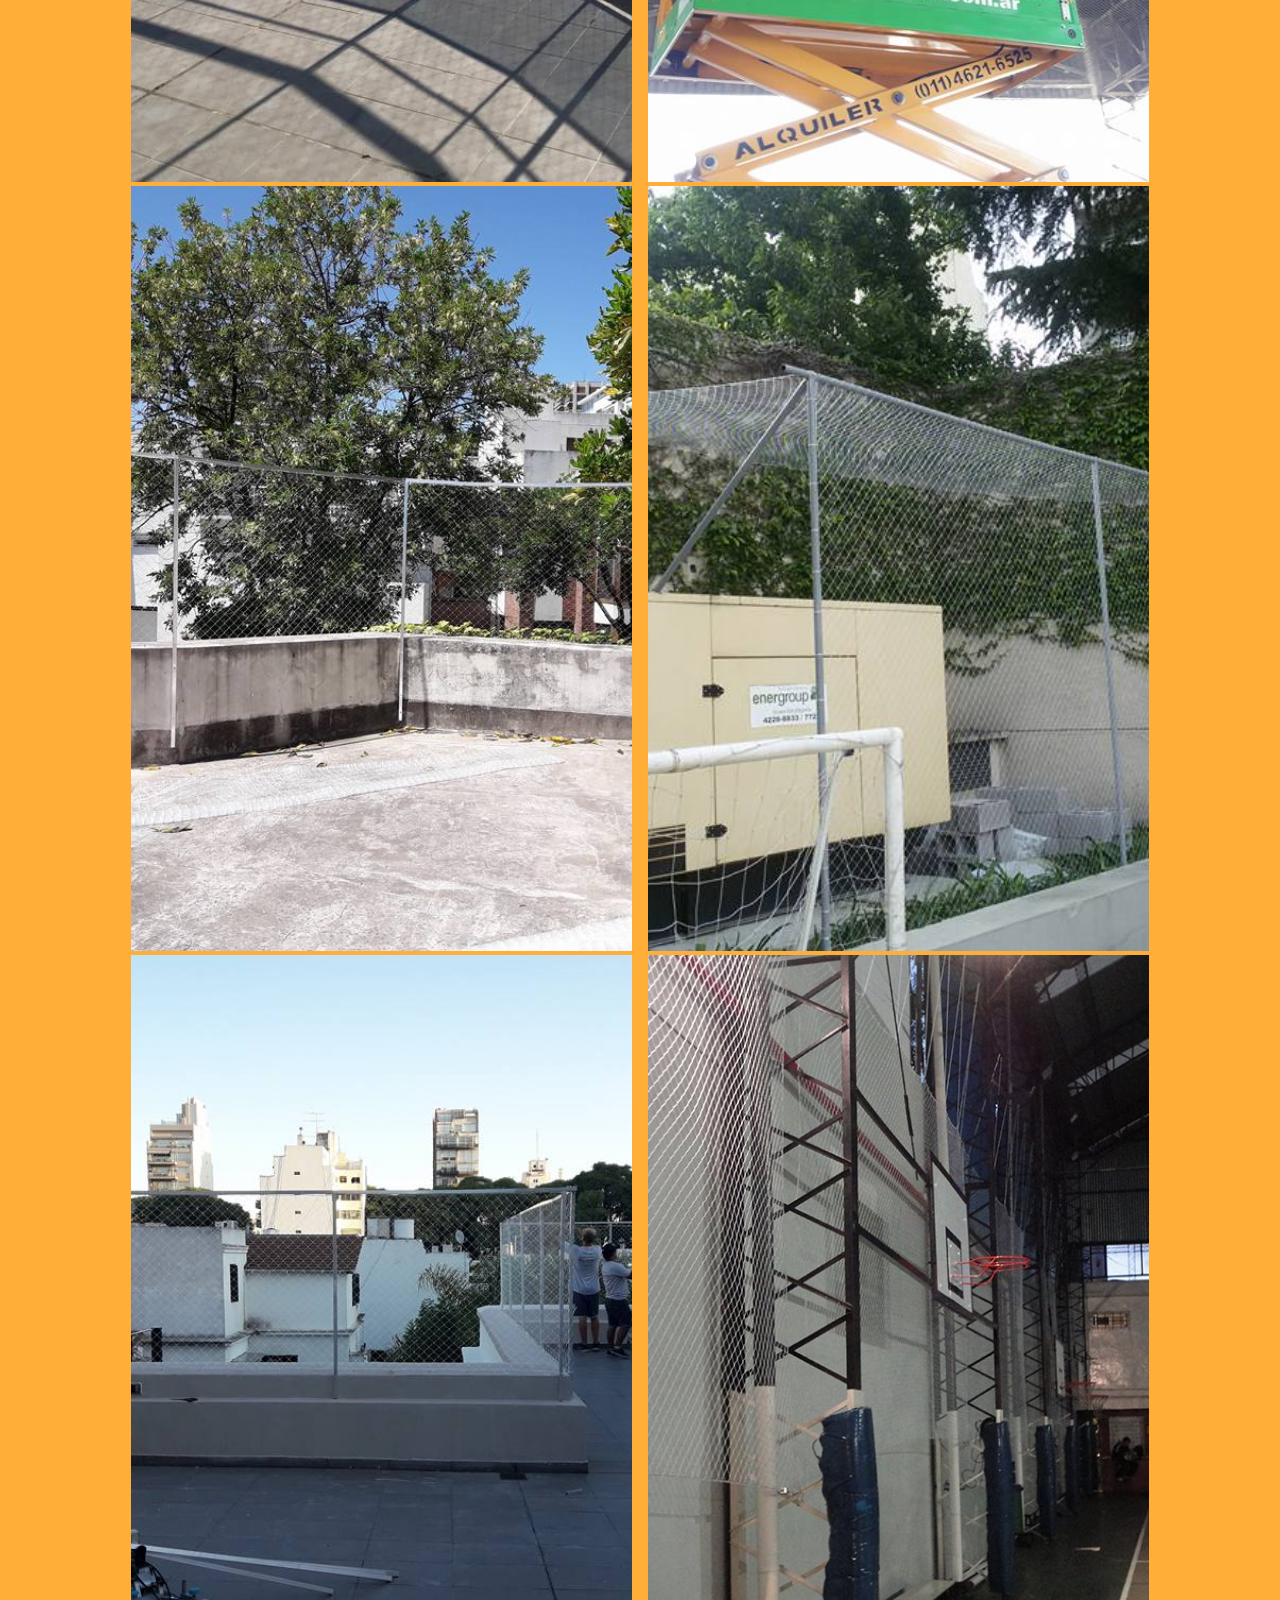
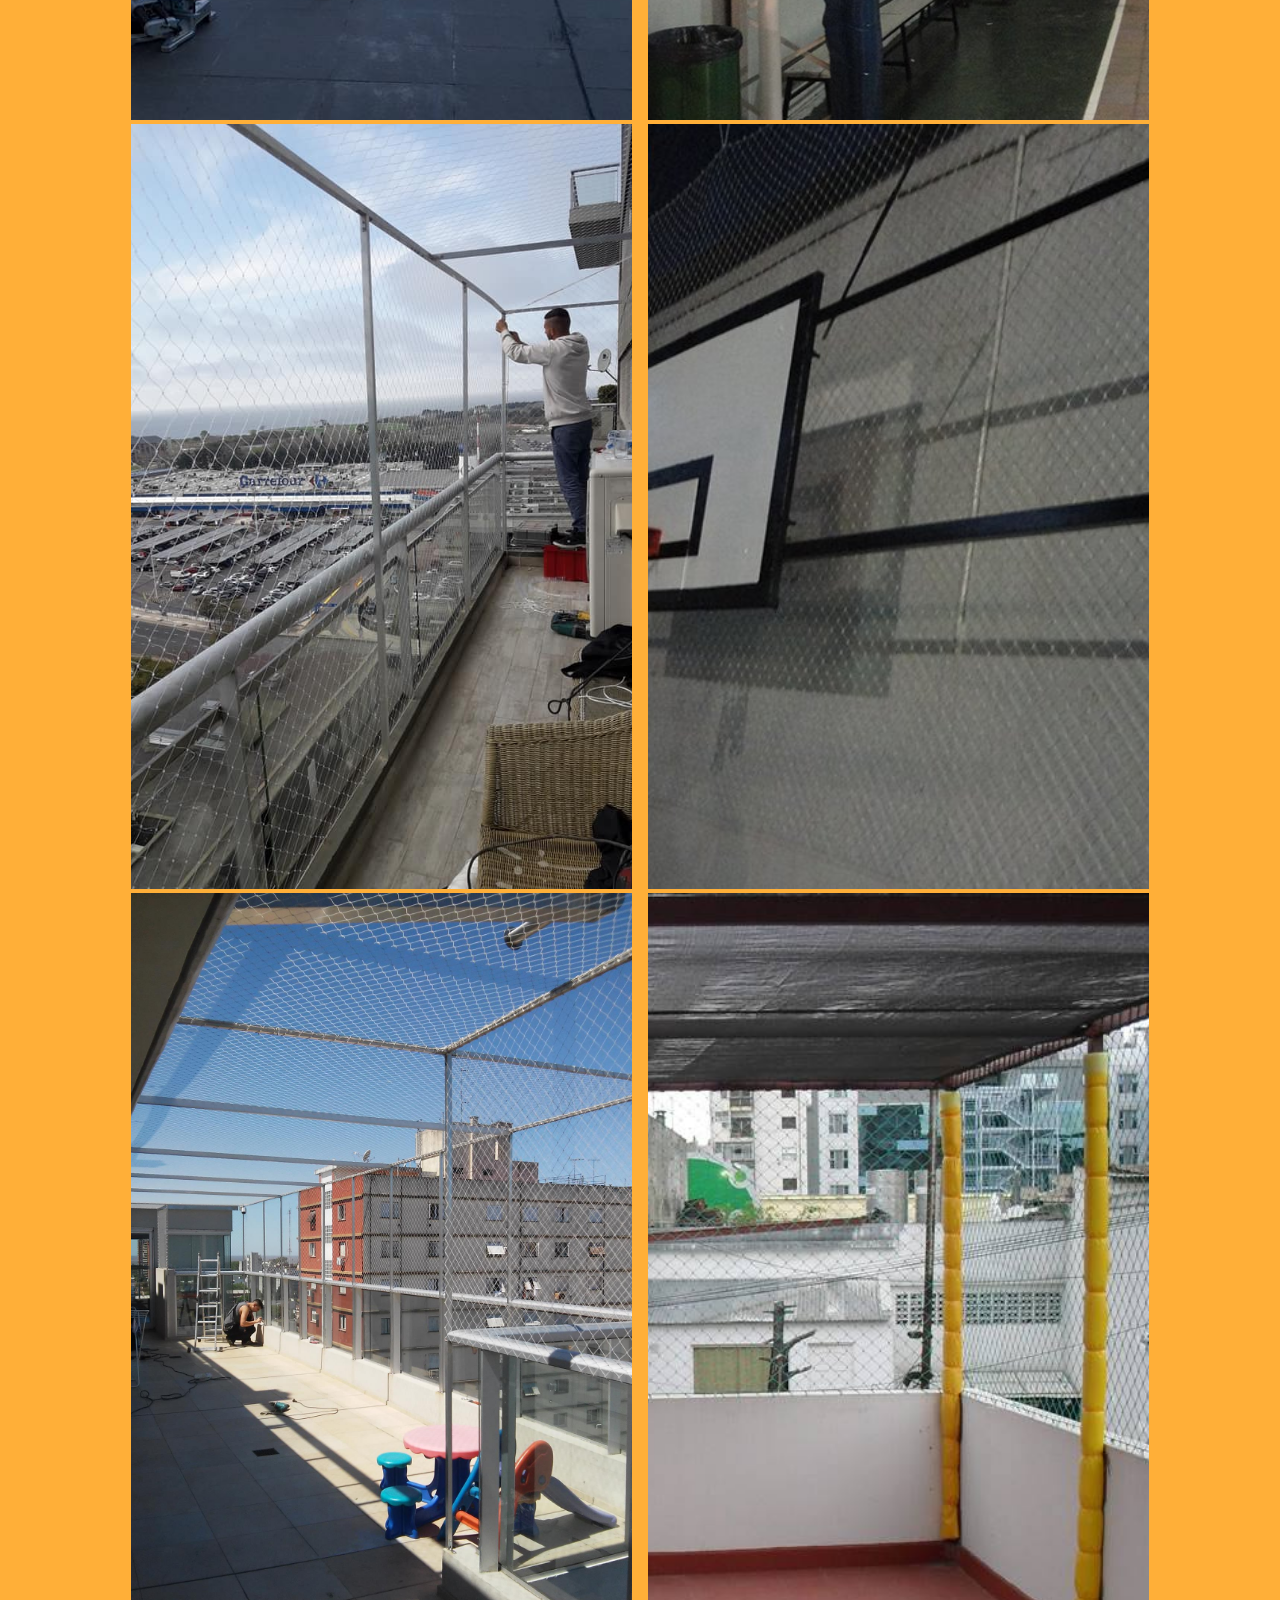
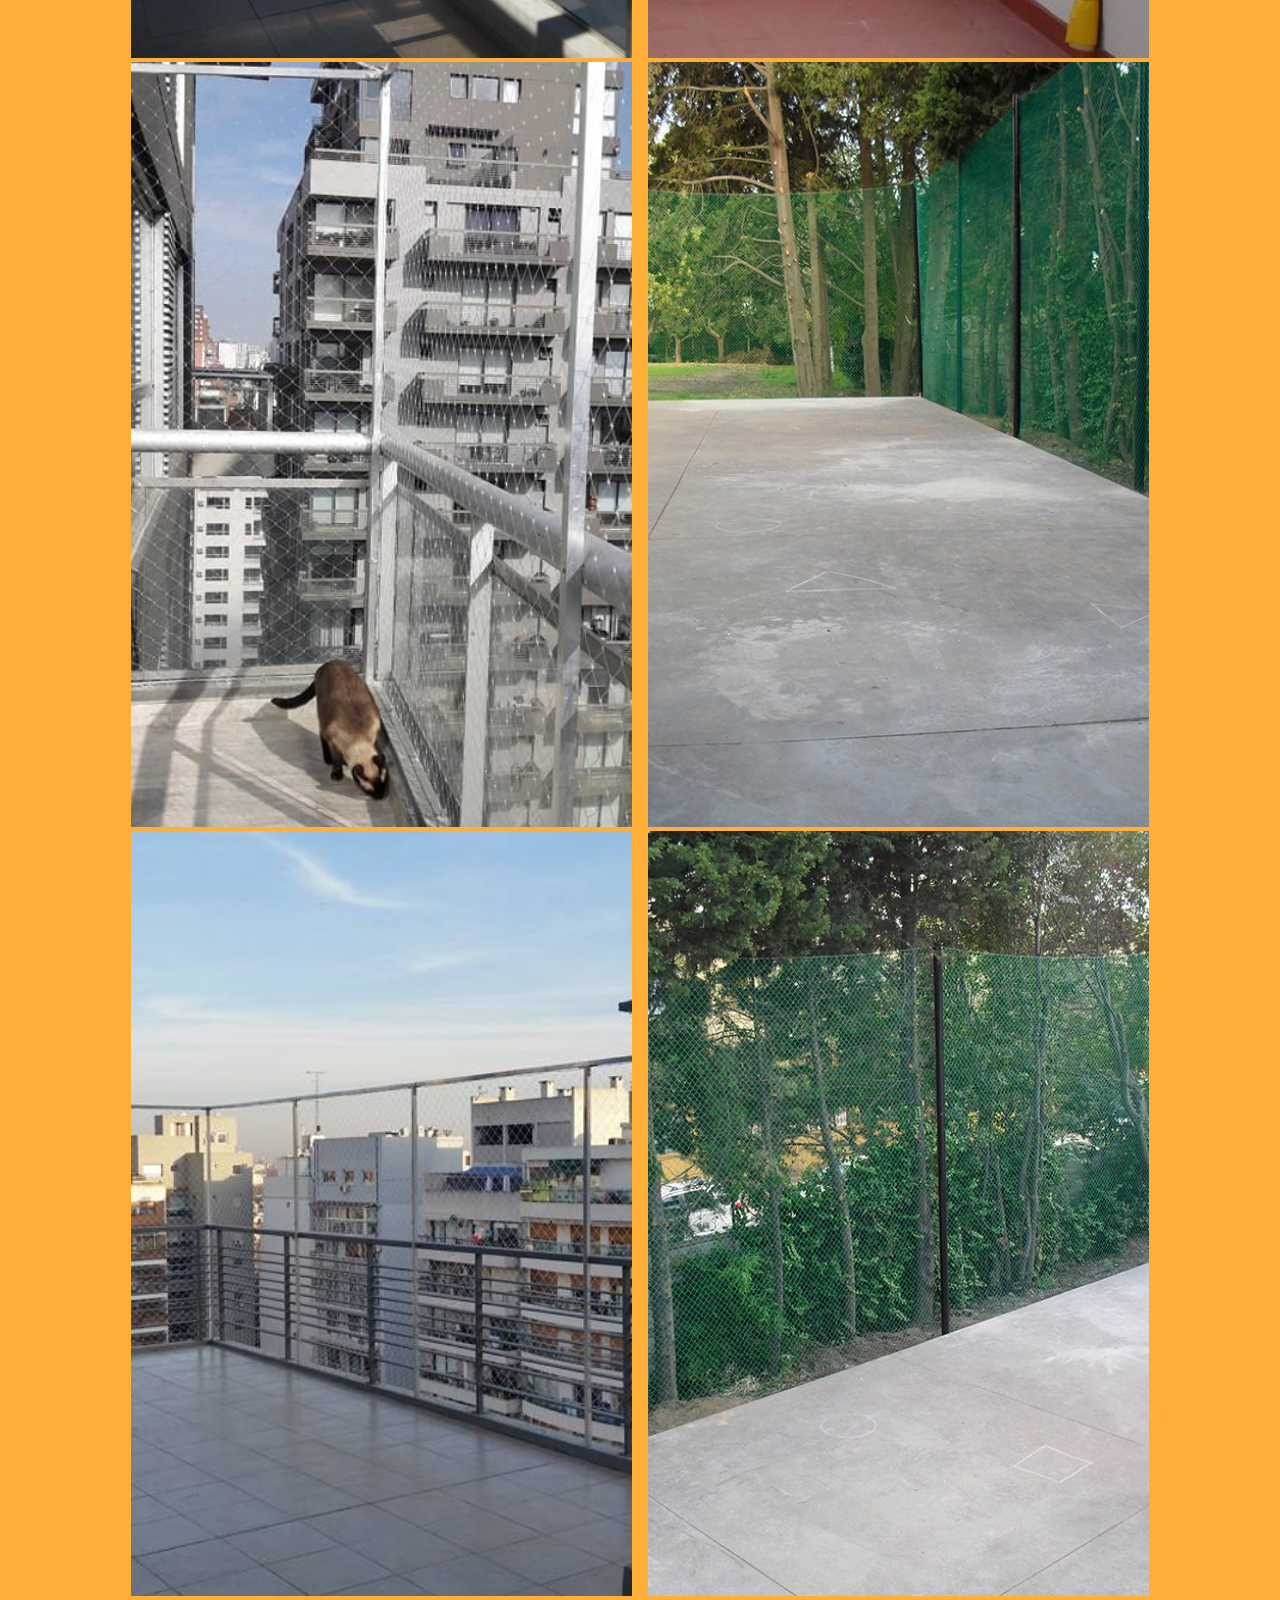
<file: pages/galeria.html>
<!DOCTYPE html>
<html lang="es">

<head>

  <meta charset="UTF-8">
  <meta name="viewport" content="width=device-width, initial-scale=1.0">
  <meta name="description"
    content="MasProtex galeria de fotos de protecciones con redes - imagenes de protecciones para balcones - protecciones con estructuras - protecciones en edificios">
  <link rel="preconnect" href="https://fonts.googleapis.com">
  <link rel="preconnect" href="https://fonts.gstatic.com" crossorigin>
  <link href="https://fonts.googleapis.com/css2?family=Kanit:ital,wght@0,200;1,600&family=Tilt+Neon&display=swap"
    rel="stylesheet">
  <link rel="shortcut icon" href="../img/logo-masprotex.png">
  <link href="https://cdn.jsdelivr.net/npm/bootstrap@5.3.2/dist/css/bootstrap.min.css" rel="stylesheet"
    integrity="sha384-T3c6CoIi6uLrA9TneNEoa7RxnatzjcDSCmG1MXxSR1GAsXEV/Dwwykc2MPK8M2HN" crossorigin="anonymous">
  <link rel="stylesheet" href="../css/style.css">

  <title>Galeria | fotos de protecciones con redes</title>

</head>

<body>

  <header class="navbar navbar-expand-lg bg-black">
    <div class="container">
      <a class="navbar-brand" href="../index.html">
        <img src="../img/logo-masprotex.png" alt="Logo MasProtex" class="w-25">
      </a>
      <button class="navbar-toggler" type="button" data-bs-toggle="collapse" data-bs-target="#navbarNavDropdown"
        aria-controls="navbarNavDropdown" aria-expanded="false" aria-label="Toggle navigation">
        <span class="navbar-toggler-icon"></span>
      </button>
      <nav class="collapse navbar-collapse justify-content-end"" id=" navbarNavDropdown">
        <ul class="navbar-nav ">
          <li class="nav-item">
            <a class="nav-link text-white" aria-current="page" href="../index.html">Inicio</a>
          </li>
          <li class="nav-item">
            <a class="nav-link text-white" href="./nosotros.html">Nosotros</a>
          </li>
          <li class="nav-item">
            <a class="nav-link text-white" href="./redes.html">Redes</a>
          </li>
          <li class="nav-item ">
            <a class="nav-link active text-white" href="./galeria.html">Galeria</a>
          </li>
          <li class="nav-item">
            <a class="nav-link text-white" href="./contacto.html">Contacto</a>
          </li>
        </ul>
      </nav>
    </div>
  </header>

  <main>

    <div class="portada-galeria conteiner">
      <h1 class="portada-galeria__texto">Galeria</h1>
    </div>

    <section class="conteiner carruceles">

      <article class="carruceles__carru balcon">

        <h3>Balcones</h2>

          <div id="carouselExampleFade" class="carousel slide carousel-fade" data-ride="carousel-fade">
            <div class="carousel-inner">
              <div class="carousel-item active">
                <img src="../img/balcon-barna1.jpeg" class="d-block w-100" alt="Balcon protegido con red">
              </div>
              <div class="carousel-item">
                <img src="../img/balcon-barna2.jpeg" class="d-block w-100" alt="Balcon protegido con red">
              </div>
              <div class="carousel-item">
                <img src="../img/balcon-barna3.jpeg" class="d-block w-100" alt="Balcon protegido con red">
              </div>
              <div class="carousel-item">
                <img src="../img/balcon1.jpg" class="d-block w-100" alt="Balcon protegido con red">
              </div>
              <div class="carousel-item">
                <img src="../img/balcon2.jpg" class="d-block w-100" alt="Balcon protegido con red">
              </div>
              <div class="carousel-item">
                <img src="../img/balcon3.jpg" class="d-block w-100" alt="Balcon protegido con red">
              </div>
              <div class="carousel-item">
                <img src="../img/balcon4.jpg" class="d-block w-100" alt="Balcon protegido con red">
              </div>
              <div class="carousel-item">
                <img src="../img/balcon5.jpg" class="d-block w-100" alt="Balcon protegido con red">
              </div>
              <div class="carousel-item">
                <img src="../img/balcon6.jpg" class="d-block w-100" alt="Balcon protegido con red">
              </div>
              <div class="carousel-item">
                <img src="../img/balcon7.jpg" class="d-block w-100" alt="Balcon protegido con red">
              </div>
              <div class="carousel-item">
                <img src="../img/balcon8.jpg" class="d-block w-100" alt="Balcon protegido con red">
              </div>
              <div class="carousel-item">
                <img src="../img/balcon9.jpg" class="d-block w-100" alt="Balcon protegido con red">
              </div>
            </div>
            <button class="carousel-control-prev" type="button" data-bs-target="#carouselExampleFade"
              data-bs-slide="prev">
              <span class="carousel-control-prev-icon" aria-hidden="true"></span>
              <span class="visually-hidden">Previous</span>
            </button>
            <button class="carousel-control-next" type="button" data-bs-target="#carouselExampleFade"
              data-bs-slide="next">
              <span class="carousel-control-next-icon" aria-hidden="true"></span>
              <span class="visually-hidden">Next</span>
            </button>
          </div>
      </article>

      <article class="carruceles__carru escalera">

        <h3>Escaleras</h2>

          <div id="carouselExampleFade-2" class="carousel slide carousel-fade">
            <div class="carousel-inner">
              <div class="carousel-item active">
                <img src="../img/escalera.jpg" class="d-block w-100" alt="Escalera protegida con red">
              </div>
              <div class="carousel-item">
                <img src="../img/escalera2.jpg" class="d-block w-100" alt="Escalera protegida con red">
              </div>
              <div class="carousel-item">
                <img src="../img/escalera3.jpg" class="d-block w-100" alt="Escalera protegida con red">
              </div>
              <div class="carousel-item">
                <img src="../img/escalera4.jpg" class="d-block w-100" alt="Escalera protegida con red">
              </div>
              <div class="carousel-item">
                <img src="../img/escalera5.jpg" class="d-block w-100" alt="Escalera protegida con red">
              </div>
              <div class="carousel-item">
                <img src="../img/escalera6.jpg" class="d-block w-100" alt="Escalera protegida con red">
              </div>
              <div class="carousel-item">
                <img src="../img/escalera7.jpg" class="d-block w-100" alt="Escalera protegida con red">
              </div>
              <div class="carousel-item">
                <img src="../img/escalera8.jpg" class="d-block w-100" alt="Escalera protegida con red">
              </div>
            </div>
            <button class="carousel-control-prev" type="button" data-bs-target="#carouselExampleFade-2"
              data-bs-slide="prev">
              <span class="carousel-control-prev-icon" aria-hidden="true"></span>
              <span class="visually-hidden">Previous</span>
            </button>
            <button class="carousel-control-next" type="button" data-bs-target="#carouselExampleFade-2"
              data-bs-slide="next">
              <span class="carousel-control-next-icon" aria-hidden="true"></span>
              <span class="visually-hidden">Next</span>
            </button>
          </div>
      </article>

      <article class="carruceles__carru estructura">

        <h3>Estructuras</h2>

          <div id="carouselExampleFade-3" class="carousel slide carousel-fade">
            <div class="carousel-inner">
              <div class="carousel-item active">
                <img src="../img/estructura1.jpg" class="d-block w-100" alt="Proteccion con red en estructura">
              </div>
              <div class="carousel-item">
                <img src="../img/estructuras2.jpg" class="d-block w-100" alt="Proteccion con red en estructura">
              </div>
              <div class="carousel-item">
                <img src="../img/estructura-bsas3.jpg" class="d-block w-100" alt="Proteccion con red en estructura">
              </div>
              <div class="carousel-item">
                <img src="../img/estructura-bsas2.jpg" class="d-block w-100" alt="Proteccion con red en estructura">
              </div>
              <div class="carousel-item">
                <img src="../img/estructura-bsas.jpg" class="d-block w-100" alt="Proteccion con red en estructura">
              </div>
              <div class="carousel-item">
                <img src="../img/estructura-gato.jpg" class="d-block w-100" alt="Proteccion con red en estructura">
              </div>
              <div class="carousel-item">
                <img src="../img/terraza-estructura.jpg" class="d-block w-100" alt="Proteccion con red en estructura">
              </div>
              <div class="carousel-item">
                <img src="../img/estructura-racing.jpeg" class="d-block w-100" alt="Proteccion con red en estructura">
              </div>
              <button class="carousel-control-prev" type="button" data-bs-target="#carouselExampleFade-3"
                data-bs-slide="prev">
                <span class="carousel-control-prev-icon" aria-hidden="true"></span>
                <span class="visually-hidden">Previous</span>
              </button>
              <button class="carousel-control-next" type="button" data-bs-target="#carouselExampleFade-3"
                data-bs-slide="next">
                <span class="carousel-control-next-icon" aria-hidden="true"></span>
                <span class="visually-hidden">Next</span>
              </button>
            </div>
      </article>

      <article class="carruceles__carru especiales">

        <h3>Trabajos especiales</h2>

          <div id="carouselExampleFade-4" class="carousel slide carousel-fade">
            <div class="carousel-inner">
              <div class="carousel-item active">
                <img src="../img/especiales.jpg" class="d-block w-100" alt="Trabajos especiales con red">
              </div>
              <div class="carousel-item">
                <img src="../img/especiales1.jpg" class="d-block w-100" alt="Trabajos especiales con red">
              </div>
              <div class="carousel-item">
                <img src="../img/especiales2.jpg" class="d-block w-100" alt="Trabajos especiales con red">
              </div>
              <div class="carousel-item">
                <img src="../img/especiales3.jpg" class="d-block w-100" alt="Trabajos especiales con red">
              </div>
              <div class="carousel-item">
                <img src="../img/especiales4.jpg" class="d-block w-100" alt="Trabajos especiales con red">
              </div>
              <div class="carousel-item">
                <img src="../img/especiales5.jpg" class="d-block w-100" alt="Trabajos especiales con red">
              </div>
              <div class="carousel-item">
                <img src="../img/especiales6.jpg" class="d-block w-100" alt="Trabajos especiales con red">
              </div>
              <div class="carousel-item">
                <img src="../img/especiales7.jpg" class="d-block w-100" alt="Trabajos especiales con red">
              </div>
              <div class="carousel-item">
                <img src="../img/especiales8.jpg" class="d-block w-100" alt="Trabajos especiales con red">
              </div>
            </div>
            <button class="carousel-control-prev" type="button" data-bs-target="#carouselExampleFade-4"
              data-bs-slide="prev">
              <span class="carousel-control-prev-icon" aria-hidden="true"></span>
              <span class="visually-hidden">Previous</span>
            </button>
            <button class="carousel-control-next" type="button" data-bs-target="#carouselExampleFade-4"
              data-bs-slide="next">
              <span class="carousel-control-next-icon" aria-hidden="true"></span>
              <span class="visually-hidden">Next</span>
            </button>
          </div>
      </article>

    </section>


  </main>

  <footer>


    <nav>
      <ol>
        <li><a href="./contacto.html">Contacto</a></li>
        <li><a href="../index.html" class="active">Volver al inicio</a></li>
      </ol>
    </nav>


    <img src="../img/logo-masprotex.png" alt="Logo MasProtex" class="logo">

    <h6>MasProtex SRA. 2010 - Todos los derechos reservados</h6>

  </footer>


  <script src="https://cdn.jsdelivr.net/npm/bootstrap@5.3.2/dist/js/bootstrap.bundle.min.js"
    integrity="sha384-C6RzsynM9kWDrMNeT87bh95OGNyZPhcTNXj1NW7RuBCsyN/o0jlpcV8Qyq46cDfL"
    crossorigin="anonymous"></script>

</body>

</html>
</file>
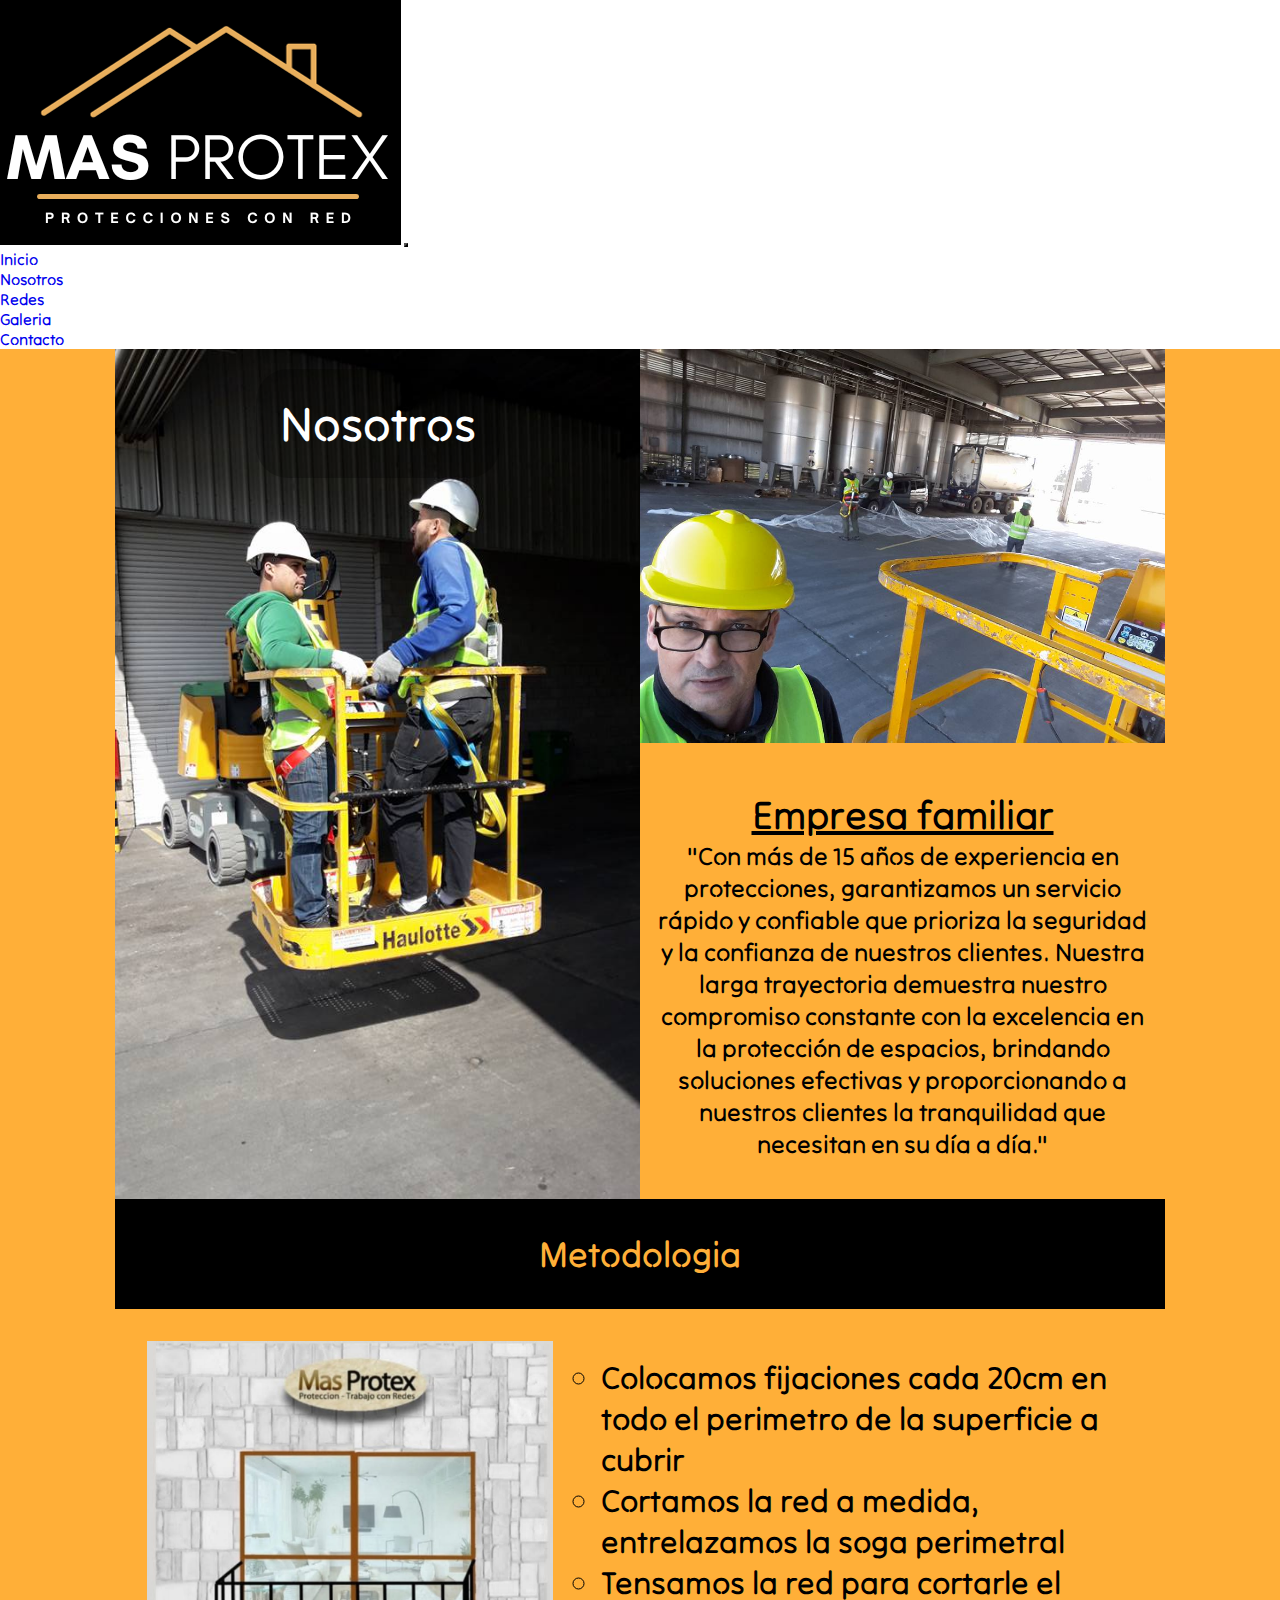
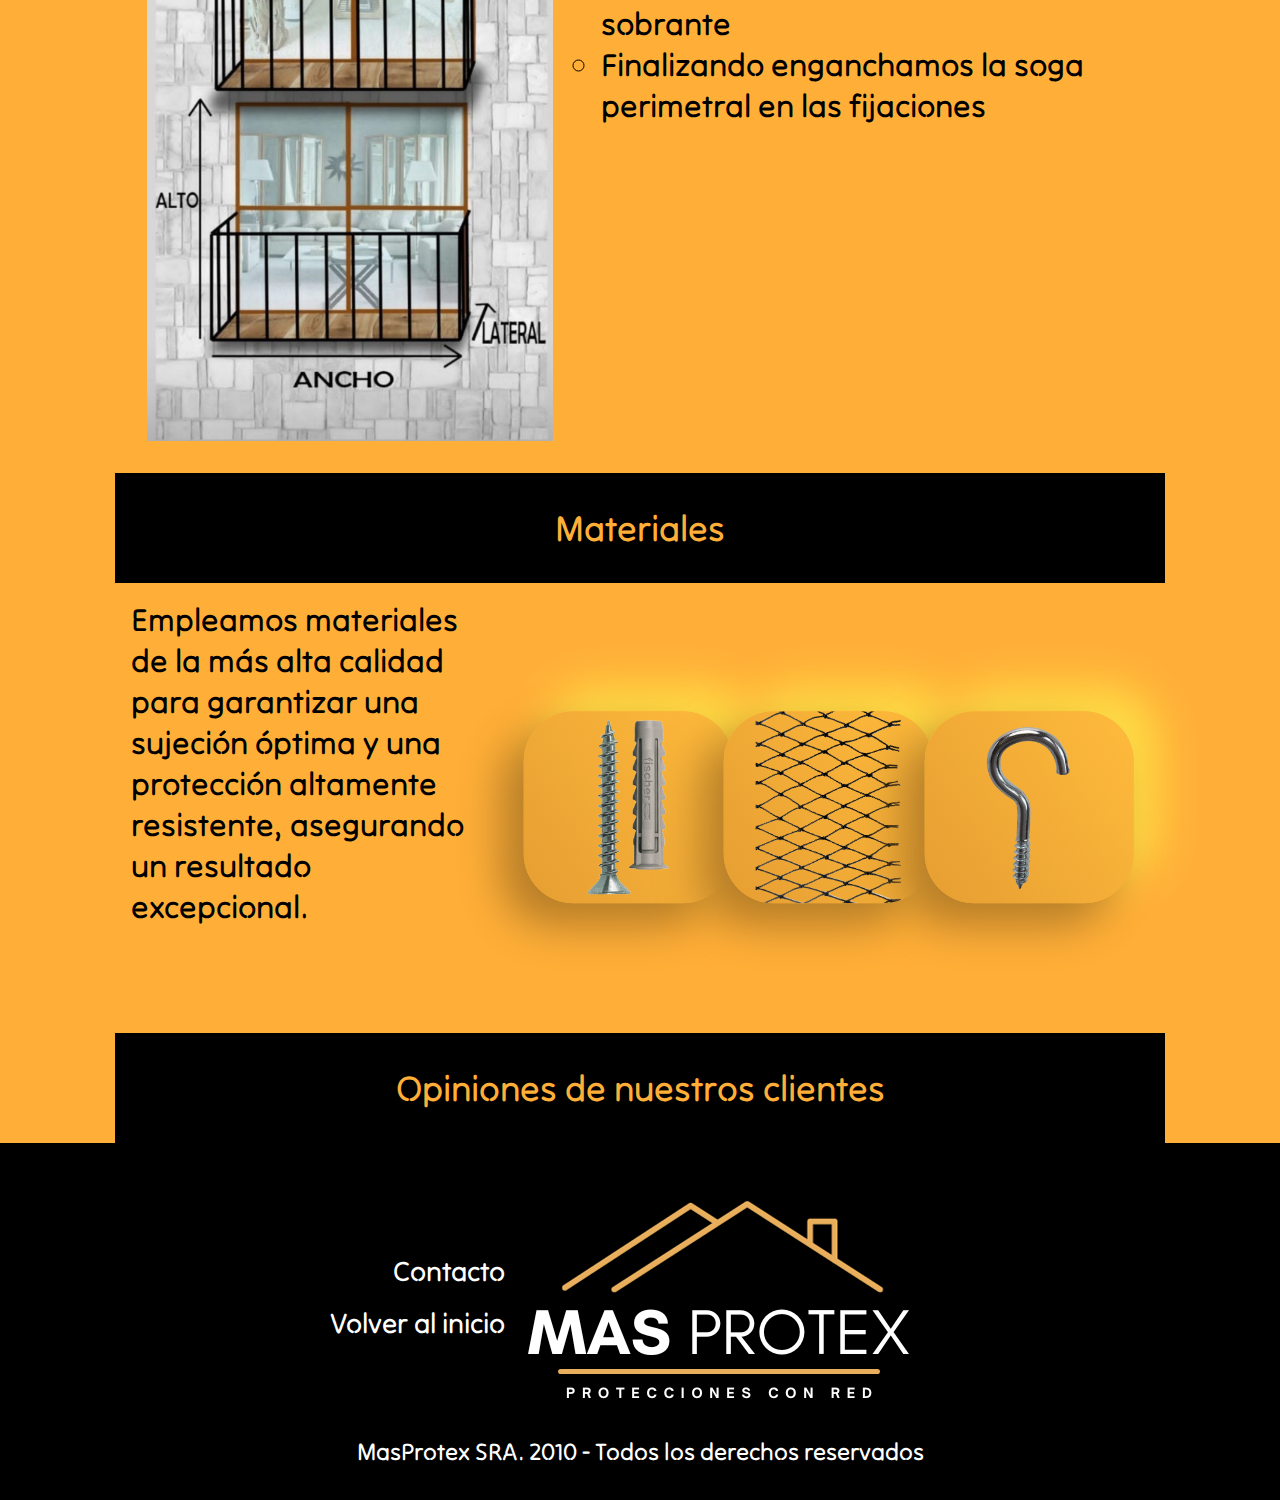
<file: pages/nosotros.html>
<!DOCTYPE html>
<html lang="es">

<head>

  <meta charset="UTF-8">
  <meta name="viewport" content="width=device-width, initial-scale=1.0">
  <meta name="description"
    content="Descubre a nuestros expertos técnicos en protecciones con redes. En MasProtex, contamos con un equipo de profesionales altamente capacitados para asegurar la seguridad de tu hogar o negocio. Ofrecemos soluciones personalizadas y de alta calidad en la instalación de redes de protección. ¡Confía en nosotros para mantener a tus seres queridos y propiedades seguros!">
  <link rel="preconnect" href="https://fonts.googleapis.com">
  <link rel="preconnect" href="https://fonts.gstatic.com" crossorigin>
  <link href="https://fonts.googleapis.com/css2?family=Kanit:ital,wght@0,200;1,600&family=Tilt+Neon&display=swap"
    rel="stylesheet">
  <link rel="shortcut icon" href="../img/logo-masprotex.png">
  <link href="https://cdn.jsdelivr.net/npm/bootstrap@5.3.2/dist/css/bootstrap.min.css" rel="stylesheet"
    integrity="sha384-T3c6CoIi6uLrA9TneNEoa7RxnatzjcDSCmG1MXxSR1GAsXEV/Dwwykc2MPK8M2HN" crossorigin="anonymous">
  <link rel="stylesheet" href="../css/style.css">
  <script>(function (w, d, s, o, r, js, fjs) {
      w[r] = w[r] || function () { (w[r].q = w[r].q || []).push(arguments) }
      w[r]('app', 'yp3nge8aYs');
      if (d.getElementById(o)) return;
      js = d.createElement(s), fjs = d.getElementsByTagName(s)[0];
      js.id = o; js.src = 'https://embed.trustmary.com/embed.js';
      js.async = 1; fjs.parentNode.insertBefore(js, fjs);
    }(window, document, 'script', 'trustmary-embed', 'tmary'));
  </script>

  <title>Nosotros | Equipo de instaladores de MasProtex - nuestros empleados</title>

</head>

<body>

  <header class="navbar navbar-expand-lg bg-black">
    <div class="container">
      <a class="navbar-brand" href="../index.html">
        <img src="../img/logo-masprotex.png" alt="Logo MasProtex" class="w-25">
      </a>
      <button class="navbar-toggler" type="button" data-bs-toggle="collapse" data-bs-target="#navbarNavDropdown"
        aria-controls="navbarNavDropdown" aria-expanded="false" aria-label="Toggle navigation">
        <span class="navbar-toggler-icon"></span>
      </button>
      <nav class="collapse navbar-collapse justify-content-end"" id=" navbarNavDropdown">
        <ul class="navbar-nav ">
          <li class="nav-item">
            <a class="nav-link text-white" aria-current="page" href="../index.html">Inicio</a>
          </li>
          <li class="nav-item">
            <a class="nav-link active text-white" href="./nosotros.html">Nosotros</a>
          </li>
          <li class="nav-item">
            <a class="nav-link text-white" href="./redes.html">Redes</a>
          </li>
          <li class="nav-item ">
            <a class="nav-link text-white" href="./galeria.html">Galeria</a>
          </li>
          <li class="nav-item">
            <a class="nav-link text-white" href="./contacto.html">Contacto</a>
          </li>

        </ul>
      </nav>
    </div>
  </header>

  <main>

    <section class="porta conteiner">

      <div class="porta__alfa">
        <h1 class="porta__alfa__titulo">Nosotros</h1>
      </div>



      <img src="../img/empleados-fabrica.jpg" alt="Empleados">

      <article class="porta__beta">
        
        <h4>Empresa familiar</h4>

        <p>"Con más de 15 años de experiencia en protecciones, garantizamos un servicio rápido y confiable que prioriza
          la seguridad y la confianza de nuestros clientes. Nuestra larga trayectoria demuestra nuestro compromiso
          constante con la excelencia en la protección de espacios, brindando soluciones efectivas y proporcionando a
          nuestros clientes la tranquilidad que necesitan en su día a día."</p>
        

      </article>


    </section>


    <section class="conteiner">

      <h2>Metodologia</h2>

      <article class="metodo">

        <img src="../img/presupuesto.jpeg" alt="Metodo de colocacion">

        <ul class="metodo__instrucciones">
          <li>Colocamos fijaciones cada 20cm en todo el perimetro de la superficie a cubrir</li> 
          <li>Cortamos la red a medida, entrelazamos la soga perimetral </li>
          <li>Tensamos la red para cortarle el sobrante</li>
          <li>Finalizando enganchamos la soga perimetral en las fijaciones</li>
        </ul>

      </article>

      <h2>Materiales</h2>

      <article class="materiales">

        <p>Empleamos materiales de la más alta calidad para garantizar una sujeción óptima y una protección altamente
          resistente, asegurando un resultado excepcional.</p>

        <div class="materiales__muestras">
          <img src="../img/tornillo.png" alt="tarugo">
          <img src="../img/redes.png" alt="red">
          <img src="../img/perno.png" alt="cuerda">
        </div>

      </article>

      <div class="review">
        <h2>Opiniones de nuestros clientes</h2>
        <script src="https://widget.trustmary.com/U8wytB6Th"></script>
      </div>


    </section>

  </main>

  <footer>


    <nav>
      <ol>
        <li><a href="./contacto.html">Contacto</a></li>
        <li><a href="../index.html" class="active">Volver al inicio</a></li>
      </ol>
    </nav>


    <img src="../img/logo-masprotex.png" alt="Logo MasProtex" class="logo">

    <h6>MasProtex SRA. 2010 - Todos los derechos reservados</h6>

  </footer>


  <script src="https://cdn.jsdelivr.net/npm/bootstrap@5.3.2/dist/js/bootstrap.bundle.min.js"
    integrity="sha384-C6RzsynM9kWDrMNeT87bh95OGNyZPhcTNXj1NW7RuBCsyN/o0jlpcV8Qyq46cDfL"
    crossorigin="anonymous"></script>


</body>

</html>
</file>
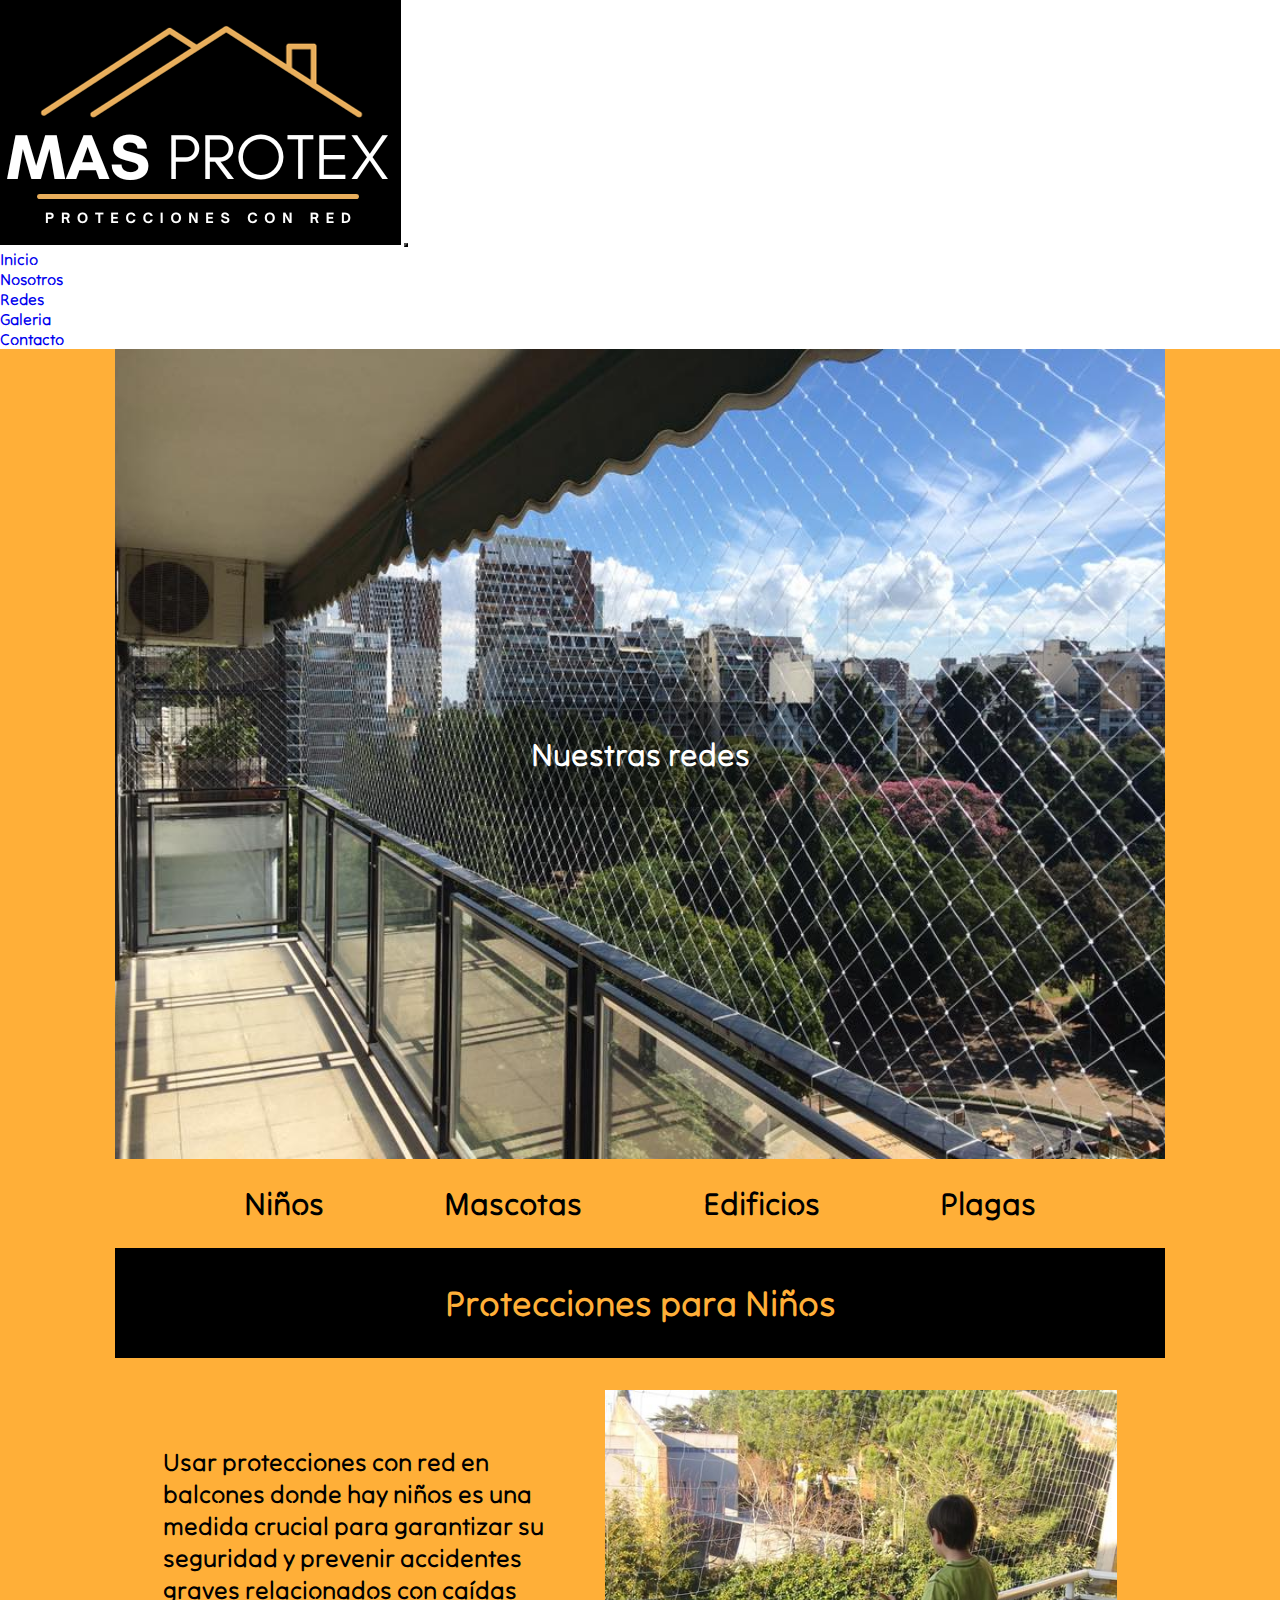
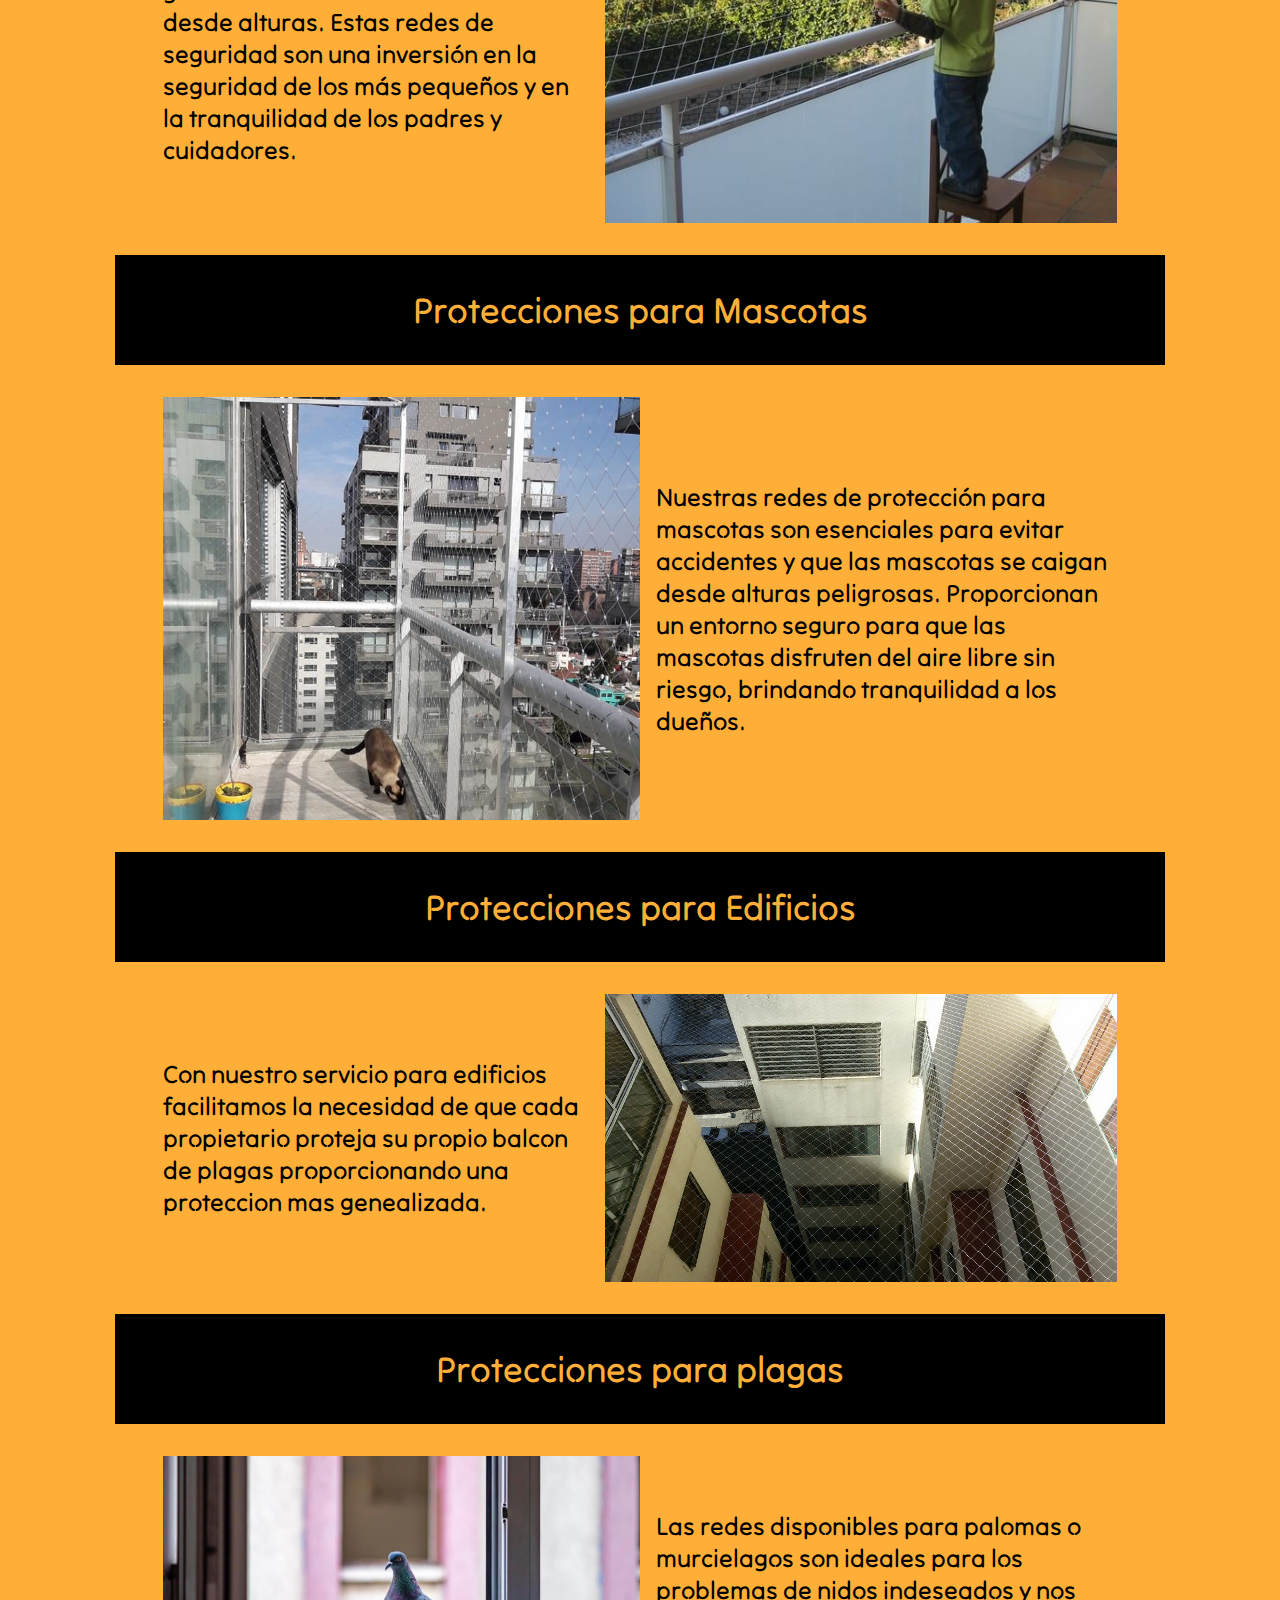
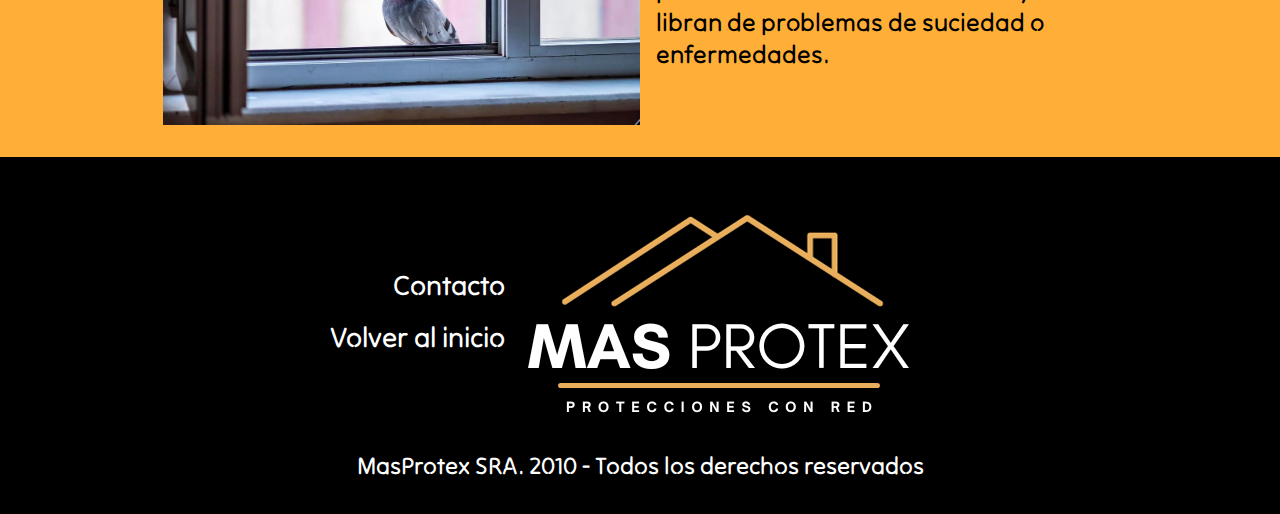
<file: pages/redes.html>
<!DOCTYPE html>
<html lang="es">

<head>

  <meta charset="UTF-8">
  <meta name="viewport" content="width=device-width, initial-scale=1.0">
  <meta name="description"
    content="Descubre nuestra amplia gama de soluciones de redes y protecciones para niños, edificios, plagas y mascotas. En MasProtex, ofrecemos una variedad de opciones diseñadas para mantener seguros a tus seres queridos y propiedades. Desde redes de protección infantil hasta soluciones contra plagas y sistemas de seguridad para mascotas, tenemos lo que necesitas. Explora nuestras opciones personalizadas y confía en nuestra experiencia para garantizar tranquilidad y seguridad.">
  <link rel="preconnect" href="https://fonts.googleapis.com">
  <link rel="preconnect" href="https://fonts.gstatic.com" crossorigin>
  <link href="https://fonts.googleapis.com/css2?family=Kanit:ital,wght@0,200;1,600&family=Tilt+Neon&display=swap"
    rel="stylesheet">
  <link rel="shortcut icon" href="../img/logo-masprotex.png">
  <link href="https://cdn.jsdelivr.net/npm/bootstrap@5.3.2/dist/css/bootstrap.min.css" rel="stylesheet"
    integrity="sha384-T3c6CoIi6uLrA9TneNEoa7RxnatzjcDSCmG1MXxSR1GAsXEV/Dwwykc2MPK8M2HN" crossorigin="anonymous">
  <link rel="stylesheet" href="../css/style.css">

  <title> Redes | Tipos de redes - protecciones para balcones - niños - mascotas - edificios - plagas</title>
</head>

<body>

  <header class="navbar navbar-expand-lg bg-black">
    <div class="container">
      <a class="navbar-brand" href="../index.html">
        <img src="../img/logo-masprotex.png" alt="Logo MasProtex" class="w-25">
      </a>
      <button class="navbar-toggler" type="button" data-bs-toggle="collapse" data-bs-target="#navbarNavDropdown"
        aria-controls="navbarNavDropdown" aria-expanded="false" aria-label="Toggle navigation">
        <span class="navbar-toggler-icon"></span>
      </button>
      <nav class="collapse navbar-collapse justify-content-end"" id=" navbarNavDropdown">
        <ul class="navbar-nav ">
          <li class="nav-item">
            <a class="nav-link text-white" aria-current="page" href="../index.html">Inicio</a>
          </li>
          <li class="nav-item">
            <a class="nav-link text-white" href="./nosotros.html">Nosotros</a>
          </li>
          <li class="nav-item">
            <a class="nav-link active text-white" href="./redes.html">Redes</a>
          </li>
          <li class="nav-item ">
            <a class="nav-link text-white" href="./galeria.html">Galeria</a>
          </li>
          <li class="nav-item">
            <a class="nav-link text-white" href="./contacto.html">Contacto</a>
          </li>

        </ul>
      </nav>
    </div>
  </header>



  <main>

    <section class="conteiner">
      <div class="portada-redes">
        <h1>Nuestras redes</h1>
      </div>

      <nav>
        <ol class="nav-redes">
          <li><a href="#ninos">Niños</a></li>
          <li><a href="#mascotas">Mascotas</a></li>
          <li><a href="#edificios">Edificios</a></li>
          <li><a href="#plagas">Plagas</a></li>
        </ol>
      </nav>
    </section>


    <section class="conteiner">


      <h2 id="ninos">Protecciones para Niños</h2>

      <article class="redes">

        <p class="redes__texto">Usar protecciones con red en balcones donde hay niños es una medida crucial para
          garantizar su seguridad y prevenir accidentes graves relacionados con caídas desde alturas. Estas redes de
          seguridad son una inversión en la seguridad de los más pequeños y en la tranquilidad de los padres y
          cuidadores.</p>

        <img src="../img/ninos1.jpg" alt="Redes de proteccion para niños" class="redes__img">

      </article>


      <h2 id="mascotas">Protecciones para Mascotas</h2>

      <article class="redes-rev">

        <p class="redes__texto">Nuestras redes de protección para mascotas son esenciales para evitar accidentes y que
          las mascotas se caigan desde alturas peligrosas. Proporcionan un entorno seguro para que las mascotas
          disfruten del aire libre sin riesgo, brindando tranquilidad a los dueños.</p>

        <img src="../img/estructura-gato.jpg" alt="Redes de proteccion para mascotas" class="redes-rev__img">

      </article>



      <h2 id="edificios">Protecciones para Edificios</h2>

      <article class="redes">

        <p class="redes__texto">Con nuestro servicio para edificios facilitamos la necesidad de que cada propietario
          proteja su propio balcon de plagas proporcionando una proteccion mas genealizada.</p>

        <img src="../img/techo-pulmon1.jpg" alt="Redes de proteccion para Edificios" class="redes__img">

      </article>


      <h2 id="plagas">Protecciones para plagas</h2>

      <article class="redes-rev">

        <p class="redes__texto">Las redes disponibles para palomas o murcielagos son ideales para los problemas de nidos
          indeseados y nos libran de problemas de suciedad o enfermedades.</p>

        <img src="../img/plagas.jpg" alt="Redes de proteccion para plagas" class="redes-rev__img">

      </article>


    </section>

  </main>

  <footer>


    <nav>
      <ol>
        <li><a href="./contacto.html">Contacto</a></li>
        <li><a href="../index.html" class="active">Volver al inicio</a></li>
      </ol>
    </nav>


    <img src="../img/logo-masprotex.png" alt="Logo MasProtex" class="logo">



    <h6>MasProtex SRA. 2010 - Todos los derechos reservados</h6>

  </footer>


  <script src="https://cdn.jsdelivr.net/npm/bootstrap@5.3.2/dist/js/bootstrap.bundle.min.js"
    integrity="sha384-C6RzsynM9kWDrMNeT87bh95OGNyZPhcTNXj1NW7RuBCsyN/o0jlpcV8Qyq46cDfL"
    crossorigin="anonymous"></script>

</body>

</html>
</file>
<file: css/style.css>
@charset "UTF-8";
* {
  margin: 0;
  padding: 0;
  box-sizing: border-box;
  font-family: "Kanit", sans-serif;
  font-family: "Tilt Neon", sans-serif;
}

ol,
ul {
  list-style-type: none;
}

a {
  text-decoration: none;
}

img {
  max-width: 100%;
}

h2 {
  font-size: 2rem;
  background-color: black;
  color: rgb(255, 175, 56);
  text-align: center;
  padding: 2rem;
}

section article {
  display: flex;
  flex-direction: column;
  text-align: center;
}

@media (min-width: 1024px) {
  h2 {
    font-size: 2.25rem;
  }
}
h4 {
  font-size: 2rem;
}

main {
  background-color: rgb(255, 175, 56);
}

/*---------------HEADER--------------*/
.navbar-toggler {
  background-color: rgb(252, 252, 252);
}

/*---------------------------FOOTER---------------------*/
footer {
  display: flex;
  flex-direction: column;
  background-color: black;
  color: white;
  gap: 1rem;
  padding: 2rem;
  align-items: center;
  justify-content: center;
}
footer nav ol li a {
  color: white;
}

footer ol {
  display: flex;
  gap: 1rem;
  padding: 0;
}

footer h6 {
  text-align: center;
  font-size: 1rem;
  font-weight: lighter;
}

@media (min-width: 480px) {
  footer {
    display: grid;
    grid-template-columns: 0.65fr 1fr;
    grid-template-rows: 1fr 2rem;
  }
  footer ol {
    flex-direction: column;
    text-align: end;
    justify-self: end;
  }
  footer h6 {
    grid-column: span 2;
  }
}
@media (min-width: 480px) and (min-width: 768px) {
  footer h6 {
    font-size: 1.5rem;
  }
  footer ol {
    font-size: 1.75rem;
  }
}
/*---------------Conteiner-------------*/
.conteiner {
  max-width: 1050px;
  margin: 0 auto;
}

/*----------------------------PORTADA - INICIO ------------------*/
.portada {
  background-image: url(../img/portada-inicio.jpg);
  width: 100%;
  height: 90vh;
  background-size: cover;
  background-position: center;
  justify-content: center;
  display: flex;
  flex-direction: column;
  text-align: center;
  align-items: center;
  color: white;
}
.portada__texto {
  background-color: rgba(0, 0, 0, 0.26);
  padding: 2rem;
  font-size: 1.75rem;
  border-radius: 2rem;
  text-align: center;
  margin: 0 auto;
  width: 60%;
}

/*-------------------PRESENTACION ANIMADA-------------------*/
.logotipo {
  display: flex;
  flex-direction: column;
  text-align: center;
  position: absolute;
  width: 100vw;
  height: 130vh;
  object-fit: contain;
  padding: 25%;
  overflow: hidden;
  border-radius: 10%;
  justify-content: center;
  background-color: black;
  animation: presenta 6s 3s forwards;
}

@keyframes presenta {
  0% {
    transform: translate(0 1000%) scale(10); /* Empieza fuera de la pantalla y 2 veces más ancho */
  }
  100% {
    transform: scale(0); /* Termina en su posición original */
  }
}
/*---------------------BENEFICIOS-------------------*/
.beneficios {
  display: flex;
  flex-direction: column;
  text-align: center;
  align-items: center;
  gap: 2rem;
  padding: 2rem;
}
.beneficios__card {
  display: flex;
  flex-direction: column;
  text-align: center;
  text-align: center;
  font-size: 2rem;
  gap: 1rem;
  padding: 1rem;
  max-width: 200px;
  border-radius: 50px;
  background: linear-gradient(145deg, #ffbb3c, #e69e32);
  box-shadow: 9px 9px 22px #b57c28, -9px -9px 22px #ffe248;
}

@media (min-width: 480px) {
  .beneficios {
    display: grid;
    grid-template-columns: 1fr 1fr;
    grid-template-rows: 1fr 1fr;
    justify-content: center;
    justify-items: center;
    align-items: center;
    gap: 1rem;
  }
}
@media (min-width: 768px) {
  .beneficios {
    grid-template-columns: 1fr 1fr 1fr;
    grid-template-rows: 1fr 1fr;
  }
}
/*-------------------------SERVICIOS--------------------*/
.servicios {
  display: flex;
  flex-direction: column;
  text-align: center;
  align-items: center;
  padding: 1.5rem;
  gap: 2rem;
  font-size: 1.5rem;
}
.servicios h4 {
  text-decoration: underline;
  font-weight: 500;
  margin: 1rem;
}

@media (min-width: 768px) {
  .servicios__1 {
    flex-direction: row;
    justify-content: center;
    align-items: center;
  }
  .servicios__1 img {
    max-width: 60%;
    object-fit: cover;
  }
  .servicios__2 {
    flex-direction: row-reverse;
    justify-content: center;
    align-items: center;
  }
  .servicios__2 img {
    max-width: 60%;
    object-fit: cover;
  }
}
/*--------------------ABAL------------------*/
.abal {
  display: flex;
  flex-direction: column;
  text-align: center;
  gap: 1rem;
  padding: 1rem;
  align-items: center;
  justify-content: center;
}
.abal img {
  max-height: 15vh;
  padding: 5px;
  border-radius: 20px;
  background: linear-gradient(145deg, #ffbb3c, #e69e32);
  box-shadow: 22px 22px 44px #b57c28, -22px -22px 44px #ffe248;
}

@media (min-width: 768px) {
  .abal {
    display: grid;
    grid-template-columns: 1fr 1fr 1fr;
    grid-template-rows: 1fr 1fr;
    gap: 1rem;
    align-items: center;
    margin: 0 2rem;
    padding: 2rem;
    -content: center;
    align-items: center;
  }
  .abal img {
    max-height: 100px;
    align-self: center;
  }
}
/*------------Portada-nosotros-----------*/
.porta {
  display: flex;
  flex-direction: column;
}
.porta__alfa {
  background-image: url(../img/portada-empleados.jpg);
  height: 450px;
  width: 100%;
  background-size: cover;
  background-position: center;
  justify-content: center;
  display: flex;
  align-items: start;
  color: white;
}
.porta__alfa__titulo {
  background-color: rgba(0, 0, 0, 0.26);
  padding: 1.5rem;
  font-size: 3rem;
  border-radius: 2rem;
  text-align: center;
  font-weight: 500;
  margin-top: 20px;
}
.porta__beta {
  padding: 1rem;
}
.porta__beta h4 {
  font-weight: 300;
  text-decoration: underline;
}

@media (min-width: 768px) {
  .porta {
    display: grid;
    grid-template-columns: 1fr 1fr;
    grid-template-rows: 300px 350px;
  }
  .porta__alfa {
    grid-row-start: 1;
    grid-row-end: 3;
    height: 100%;
  }
  .porta__beta {
    margin: 0;
    justify-content: center;
  }
  .porta img {
    align-content: center;
  }
}
@media (min-width: 1024px) {
  .porta {
    grid-template-rows: 400px 450px;
  }
  .porta__beta {
    margin: 0;
  }
  .porta__beta h4 {
    font-size: 40px;
  }
  .porta__beta p {
    font-size: 25px;
  }
}
/*---------------Metodos de trabajo---------------*/
.metodo {
  display: flex;
  flex-direction: column;
  gap: 1rem;
}
.metodo__instrucciones {
  padding: 1rem;
  text-align: start;
  font-size: 20px;
}

@media (min-width: 768px) {
  .metodo {
    flex-direction: row;
    padding: 2rem;
    gap: 2rem;
  }
  .metodo img {
    width: 50%;
    max-height: 700px;
  }
  .metodo__instrucciones {
    font-size: 1.5rem;
    text-align: start;
    list-style-type: circle;
  }
}
@media (min-width: 1024px) {
  .metodo__instrucciones {
    font-size: 2rem;
  }
}
/*------------------Materiales-----------------*/
.materiales {
  display: flex;
  flex-direction: column;
  text-align: center;
  gap: 1rem;
  padding: 1rem;
}
.materiales__muestras {
  display: flex;
  gap: 0.5rem;
  justify-content: center;
  align-items: center;
}
.materiales img {
  width: 30%;
  object-fit: contain;
  border-radius: 50px;
  background: linear-gradient(145deg, #ffbb3c, #e69e32);
  box-shadow: 22px 22px 44px #b57c28, -22px -22px 44px #ffe248;
}

@media (min-width: 768px) {
  .materiales {
    flex-direction: row;
    font-size: 18px;
    text-align: start;
    padding: 1rem;
    height: 40vh;
  }
  .materiales p {
    width: 40%;
  }
  .materiales img {
    transform: rotate(90deg);
    height: 80%;
  }
}
@media (min-width: 1024px) {
  .materiales {
    height: 50vh;
  }
  .materiales p {
    font-size: 2rem;
    width: 50%;
  }
  .materiales img {
    height: 50%;
  }
}
/*--------------------PORTADA REDES----------------*/
.portada-redes {
  background-image: url(../img/balcon1.jpg);
  width: 100%;
  height: 90vh;
  background-size: cover;
  background-position: center;
  justify-content: center;
  display: flex;
  align-items: center;
  color: white;
}
.portada-redes h1 {
  background-color: rgba(0, 0, 0, 0.26);
  padding: 2rem;
  font-size: 2rem;
  border-radius: 2rem;
  text-align: center;
  font-weight: 400;
}

/*-------------------NAVEGADOR REDES----------------*/
.nav-redes {
  display: flex;
  gap: 1rem;
  justify-content: space-evenly;
  font-size: 17px;
  padding: 1.5rem;
}

.nav-redes li a {
  color: black;
  font-weight: 600;
}

/*--------------------TIPOS DE REDES---------------------*/
@media (min-width: 768px) {
  .redes {
    flex-direction: row;
    justify-content: center;
    align-items: center;
    gap: 1rem;
    margin: 0 1rem;
    padding: 2rem;
  }
  .redes__img {
    max-width: 40vw;
    object-fit: cover;
  }
  .redes-rev {
    flex-direction: row-reverse;
    align-items: center;
    justify-content: center;
    margin: 0 1rem;
    gap: 1rem;
    padding: 2rem;
  }
  .redes-rev__img {
    max-width: 50%;
    max-height: 500px;
    object-fit: cover;
  }
  .redes__texto {
    font-size: 20px;
    text-align: left;
  }
  .nav-redes {
    font-size: 1.75rem;
  }
}
@media (min-width: 1024px) {
  .redes__texto {
    font-size: 25px;
  }
  .nav-redes {
    font-size: 2rem;
  }
}
/*----------------PORTADA GALERIA-------------------*/
.portada-galeria {
  background-image: url(../img/gato-portada1.jpeg);
  width: 100%;
  height: 90vh;
  background-size: cover;
  background-position: center;
  justify-content: center;
  display: flex;
  flex-direction: column;
  text-align: center;
  align-items: center;
  color: white;
}
.portada-galeria__texto {
  background-color: rgba(0, 0, 0, 0.26);
  padding: 2rem;
  font-size: 2rem;
  border-radius: 2rem;
  text-align: center;
  margin: 0 auto;
}

/*-------------------Carruceles---------------*/
.carruceles {
  display: flex;
  flex-direction: column;
  gap: 1rem;
}
.carruceles__carru img {
  height: 85vh;
  object-fit: cover;
}
.carruceles__carru h3 {
  background-color: black;
  color: white;
  padding: 2rem;
}

@media (min-width: 768px) {
  .carruceles {
    display: grid;
    grid-template-columns: 1fr 1fr;
    padding: 1rem;
  }
}
/*-------------PPORTADA CONTACTO------------*/
.portada-contacto {
  background-image: url(../img/portada-red.jpg);
  width: 100%;
  height: 90vh;
  background-size: cover;
  background-position: center;
  justify-content: center;
  display: flex;
  flex-direction: column;
  text-align: center;
  align-items: center;
  color: white;
}
.portada-contacto__texto {
  background-color: rgba(0, 0, 0, 0.26);
  padding: 2rem;
  font-size: 2rem;
  border-radius: 2rem;
  text-align: center;
  margin: 0 auto;
}

/*------------Redes Sociales----------*/
.social {
  display: flex;
  flex-direction: row;
  gap: 1rem;
  padding: 2rem;
  justify-content: center;
}
.social a {
  color: rgb(255, 255, 255);
  font-size: 30px;
  background-color: rgb(0, 0, 0);
  padding: 0.5rem;
  border-radius: 30%;
  border-radius: 40%;
  background: linear-gradient(145deg, #755518, #050300);
  box-shadow: 22px 22px 44px #b57c28, -22px -22px 44px #ffe248;
}

@media (min-width: 768px) {
  .social {
    gap: 6rem;
    padding: 3rem;
  }
  .social a {
    font-size: 60px;
    padding: 1rem;
  }
}
/*-------------Formulario-------------*/
.presupuesto {
  text-align: center;
  display: flex;
  flex-direction: column;
}
.presupuesto__texto {
  font-size: 17px;
}
.presupuesto__titulo {
  font-weight: 400;
  font-size: 30px;
  color: white;
  background-color: black;
  padding: 2rem;
}

.datos {
  display: flex;
  flex-direction: column;
  align-items: center;
  justify-items: center;
  gap: 1rem;
  padding: 0.5rem;
  overflow: hidden;
}
.datos input {
  height: 35px;
  text-align: center;
  border-radius: 5px;
}
.datos__medidas {
  display: flex;
  flex-direction: column;
  align-items: center;
  gap: 0.5rem;
}
.datos__marcadores {
  display: grid;
  grid-template-columns: 1fr 1fr;
}
.datos__marcadores div {
  display: flex;
  justify-content: center;
  align-items: center;
  gap: 5px;
  width: 155px;
  font-size: 18px;
}
.datos__marcadores div input {
  width: 20px;
}
.datos__fotos {
  display: flex;
  flex-direction: column;
  align-items: center;
  gap: 0.5rem;
}

@media (min-width: 768px) {
  .presupuesto {
    gap: 1rem;
    padding: 2rem;
  }
  .presupuesto__titulo {
    font-size: 40px;
  }
  .presupuesto__texto {
    font-size: 25px;
  }
  .datos {
    display: grid;
    grid-template-columns: 200px 550px;
    grid-template-rows: 1fr 1fr 1fr 1fr;
    gap: 0;
    justify-content: center;
  }
  .datos__marcadores {
    grid-column-start: 2;
    grid-row-start: 1;
    display: grid;
    grid-template-columns: 0.7fr 1fr 1fr;
    grid-template-rows: 1fr 1fr;
    gap: 1rem;
  }
  .datos__medidas {
    grid-column-start: 2;
    grid-row-start: 2;
    flex-direction: row;
  }
  .datos__boton {
    grid-column: span 2;
    justify-self: center;
    width: 20px;
  }
  .datos__boton input {
    width: 120px;
  }
}

/*# sourceMappingURL=style.css.map */
</file>
